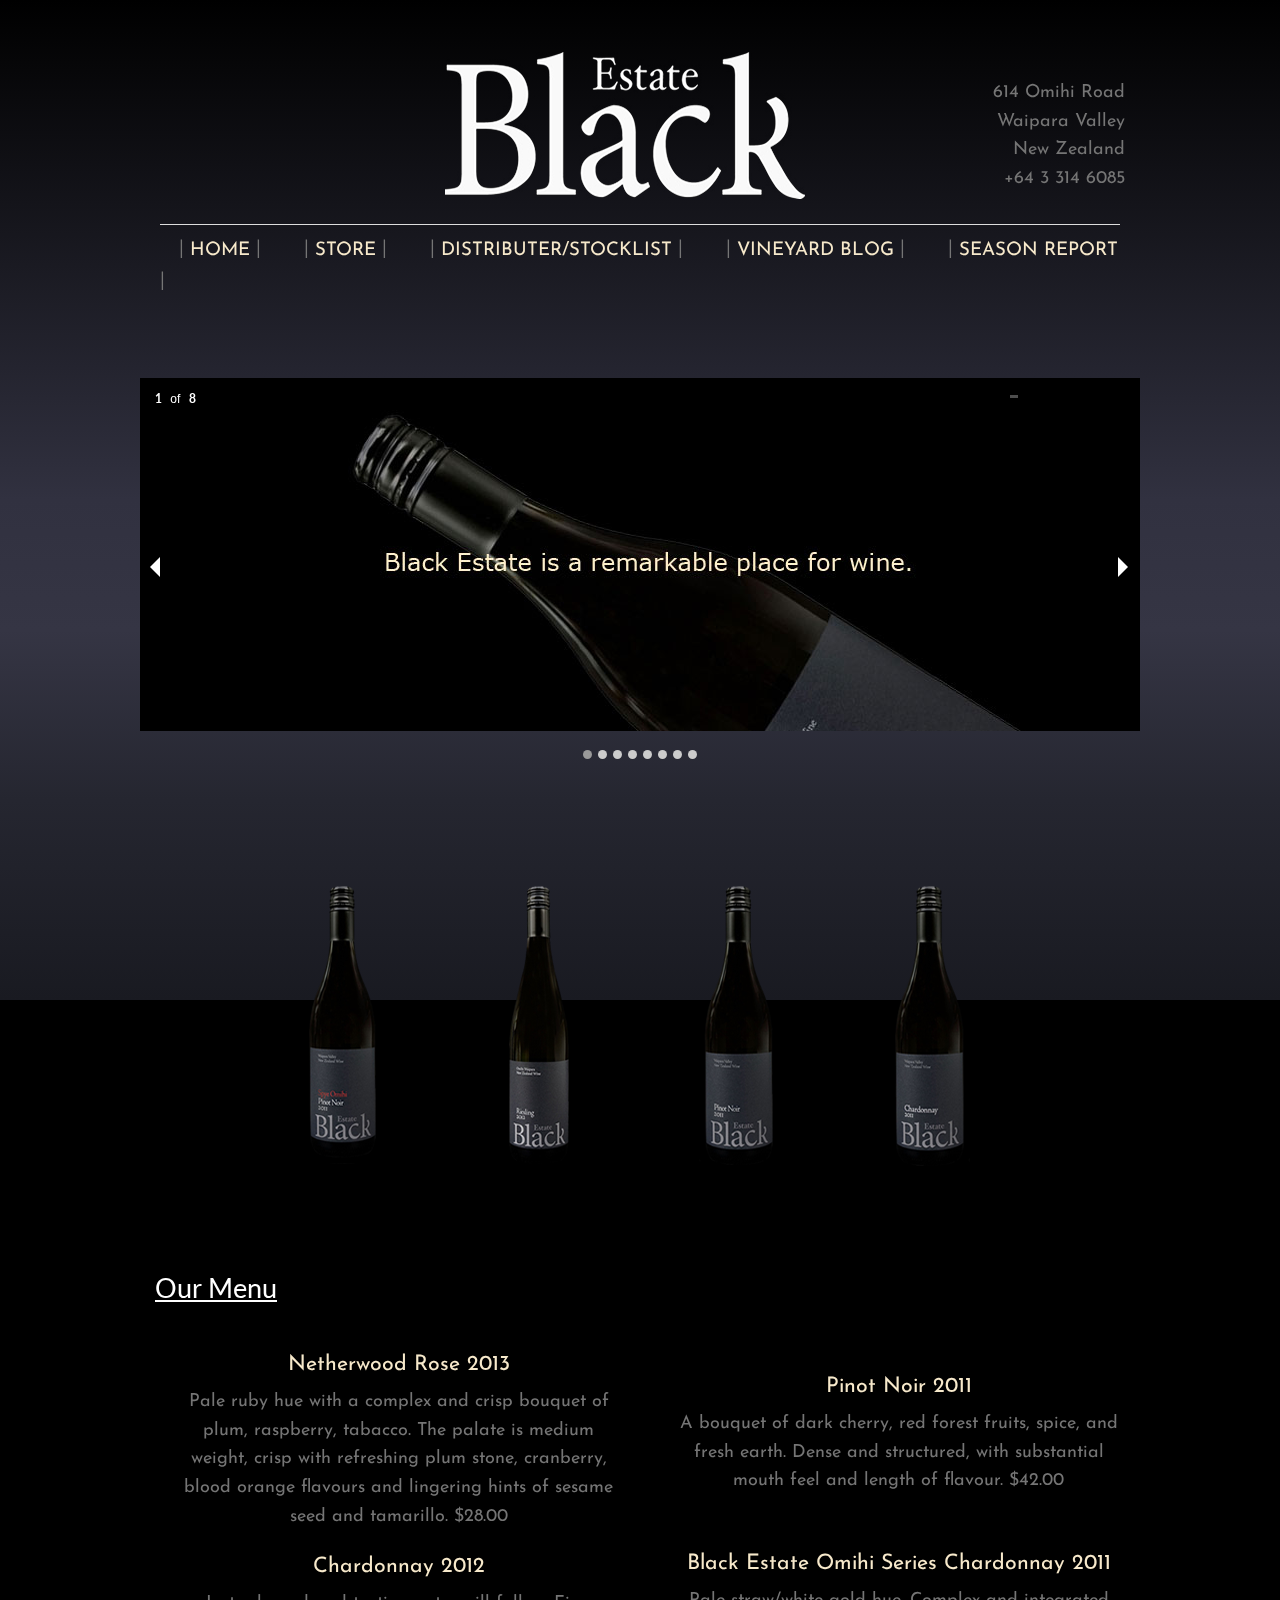
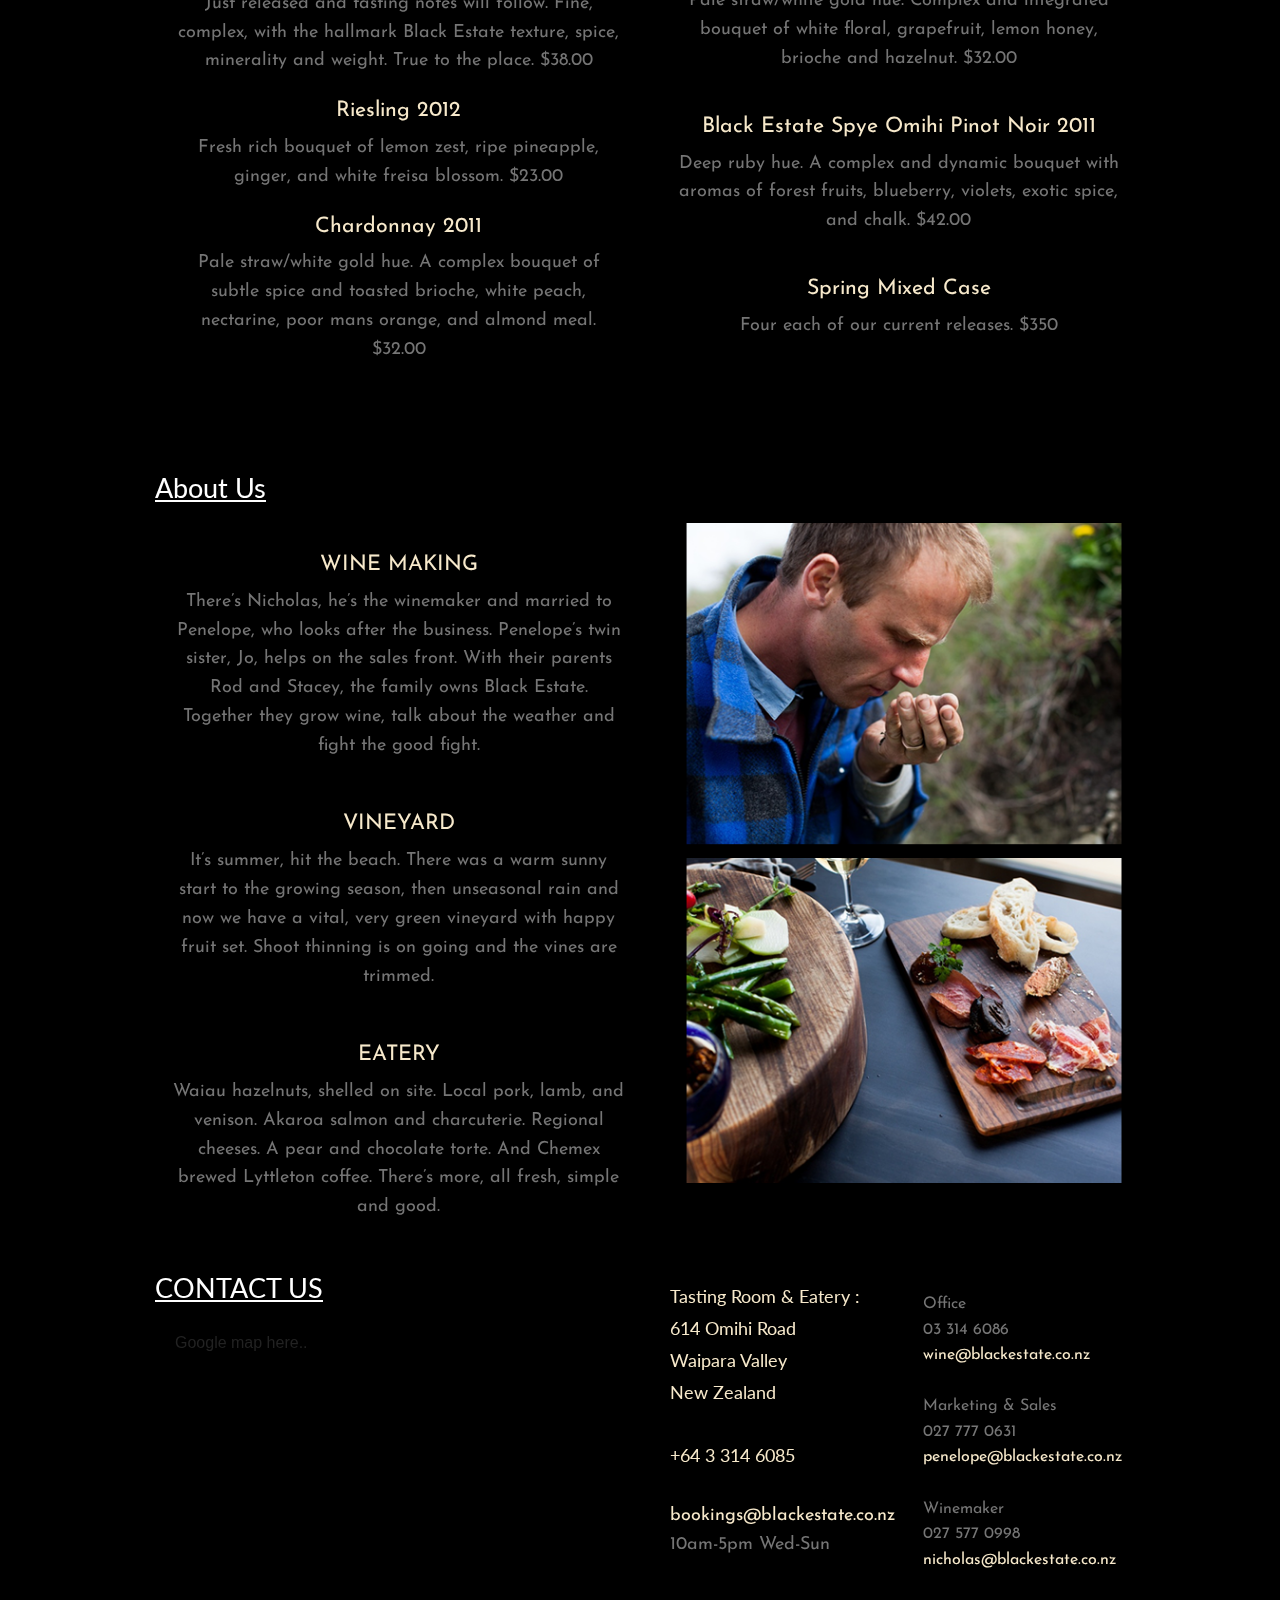
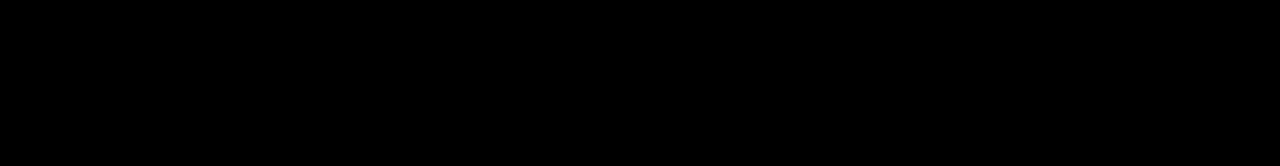
<file: index.html>
<!DOCTYPE html>

<html lang="en">

<head>
<meta charset="utf-8">
	<title>Black Estate</title>
<link rel="stylesheet" type="text/css" href="assets/stylesheets/stylesheets.css">
<link href='http://fonts.googleapis.com/css?family=Lato:300' rel='stylesheet' type='text/css'>

<link href='http://fonts.googleapis.com/css?family=Josefin+Sans' rel='stylesheet' type='text/css'>



</head>

<body>


	<section id="gradient">


	</section>



	<div class="container">


			<div class="heading">

				<div class="row">

					<div class="small-7 small-offset-3 columns">
						<img id="logo" src="assets/image/logo.png" size="70%">
					</div>

					<div class="small-2 columns">
						<p id="text-right">
							<br>614 Omihi Road<br>
							Waipara Valley<br>
							New Zealand <br>
							+64 3 314 6085
						</p> 

					</div>



				</div>
			</div>


			<div class= "navbar">

				<div class="row">

					
						<br><hr>
						<ul class="navlist">
							<li><span>|</span><a href="http://www.google.com/" target="_blank"> HOME </a><span>|</span></li>
							<li><span>|</span><a href="http://www.google.com/" target="_blank"> STORE </a><span>|</span></li>
							<li><span>|</span><a href="http://www.google.com/" target="_blank"> DISTRIBUTER/STOCKLIST </a><span>|</span></li>
							<li><span>|</span><a href="http://www.google.com/" target="_blank"> VINEYARD BLOG </a><span>|</span></li>
							<li><span>|</span><a href="http://www.google.com/" target="_blank"> SEASON REPORT </a><span>|</span></li>
						</ul>
						
					
				</div>
			</div>




			


			

		

		<div class= "slider">
			<div class="row">
				<ul class="orbit" data-orbit height: "400px">
					<li><img src="assets/image/orbit0.jpg" alt="slide 0"/></li>
					<li><img src="assets/image/orbit1.jpg" alt="slide 1"/></li>
					<li><img src="assets/image/orbit2.jpg" alt="slide 2"/><!--<div class="orbit-caption">Caption One.</div>--></li>
					<li><img src="assets/image/orbit3.jpg" alt="slide 3"/><!--<div class="orbit-caption">Caption One.</div>--></li>
					<li><img src="assets/image/orbit4.jpg" alt="slide 4"/><!--<div class="orbit-caption">Caption One.</div>--></li>
					<li><img src="assets/image/orbit5.jpg" alt="slide 5"/><!--<div class="orbit-caption">Caption One.</div>--></li>
					<li><img src="assets/image/orbit6.jpg" alt="slide 6"/><!--<div class="orbit-caption">Caption One.</div>--></li>
					<li><img src="assets/image/orbit7.jpg" alt="slide 7"/><!--<div class="orbit-caption">Caption One.</div>--></li>	
					
				</ul>
			</div>


		</div>

		<div class="new-release">

				<div class="row">

					<div class="small-10 small-centered columns">
						
						<image src="assets/image/wine.png" id="wines">
						

					</div>
				</div> 

		
		<div class="menu">
			<div class="row">
				<div class="small-6 columns">
					<h1>Our Menu</h1><br><br>
					<ul class="left-menu"><li><h3>Netherwood Rose 2013</h3><p> Pale ruby hue with a complex and crisp bouquet of plum, raspberry, tabacco. 
					The palate is medium weight, crisp with refreshing plum stone, cranberry, blood orange flavours and lingering hints of sesame seed and tamarillo.
					$28.00</p></li>
					

					<li><h3>Chardonnay 2012</h3>
					<p>Just released and tasting notes will follow. Fine, complex, with the hallmark Black Estate texture, spice, minerality and weight. True to the place.
					 $38.00 </p></li>                                                         
					


					<li><h3>Riesling 2012</h3>
					<p>Fresh rich bouquet of lemon zest, ripe pineapple, ginger, and white freisa blossom.
					  $23.00</p></li>
					

					<li>
					<h3>Chardonnay 2011</h3>
					<p>Pale straw/white gold hue. A complex bouquet of subtle spice and toasted brioche, white peach, nectarine, poor mans orange, and almond meal.					  $32.00 </p></li>
				</ul>

				</div>
				<div class= "small-6 columns">

					<ul class="right-menu"><li><br><br><br><br><h3>Pinot Noir 2011</h3>
					<p>A bouquet of dark cherry, red forest fruits, spice, and fresh earth. Dense and structured, with substantial mouth feel and length of flavour.
										 $42.00</p><li>


					<li><h3>Black Estate Omihi Series Chardonnay 2011</h3>
					<p>Pale straw/white gold hue. Complex and integrated bouquet of white floral, grapefruit, lemon honey, brioche and hazelnut. 
										  $32.00</p></li>

					<li><h3>Black Estate Spye Omihi Pinot Noir 2011</h3>
					<p>Deep ruby hue. A complex and dynamic bouquet with aromas of forest fruits, blueberry, violets, exotic spice, and chalk. 
										  $42.00</p></li>

					<li><h3>Spring Mixed Case</h3>
					<p>Four each of our current releases.
										  $350</p></li>

					</ul>
				</div>
			</div>
		</div>

		

		<section class= "about">
			<div class="row">
				<div class="small-6 columns">
					<h1>About Us</h1><br><br>
					<ul class="left">
					<li><h3>WINE MAKING</h3>
					<p>There’s Nicholas, he’s the winemaker and married to Penelope, who looks after the business. Penelope’s twin sister, Jo, helps on the sales front. With their parents Rod and Stacey, the family owns Black Estate. Together they grow wine, talk about the weather and fight the good fight.</p></li><br>

					<li><h3>VINEYARD</h3>
					<p>It’s summer, hit the beach. There was a warm sunny start to the growing season, then unseasonal rain and now we have a vital, very green vineyard with happy fruit set. Shoot thinning is on going and the vines are trimmed.</p></li><br>

					<li><h3>EATERY</h3>
					<p>Waiau hazelnuts, shelled on site. Local pork, lamb, and venison. Akaroa salmon and charcuterie. Regional cheeses. A pear and chocolate torte. And Chemex brewed Lyttleton coffee. There’s more, all fresh, simple and good.
					</p></li>
					</ul>
				</div>


				<div class="small-6 columns">
					<ul class="right-images">
						<br><br>
					<li><img id="nicholas" src="assets/image/nicholas.png"></li>
					<li><img id="eatery" src="assets/image/eatery.png">
					</li>
					</ul>
				</div>
			</div>
		</section>





		<section class="contact">
			<div class="row">
				<div class="small-6 columns">


				<h1>CONTACT US</h1>
					<div id= "map" class="map-box">
					Google map here..
					</div>

				
			

				</div>

				<div class="small-6 columns">
					<div class="small-6 columns">
					<br><p><span>Tasting Room & Eatery :

					614 Omihi Road<br>
					Waipara Valley<br>
					New Zealand<br>
					<br>
					+64 3 314 6085</span><br>
					<br>
					<a href="mailto:bookings@backestate.co.nz">bookings@blackestate.co.nz</a><br>
					10am-5pm Wed-Sun <br>
					</p>
					</div>


					<div class="small-6 columns">

						<ul class="lists">
							<li><br>Office<br>
								03 314 6086<br>
								<a href="mailto:wine@blackestate.co.nz">wine@blackestate.co.nz</a><br></li>
								<br>
							<li>Marketing & Sales<br>
								027 777 0631<br>
								<a href="mailto:penelope@blackestate.co.nz">penelope@blackestate.co.nz</a><br></li>

							<li><br>Winemaker<br>
								027 577 0998<br>
								<a href="mailto:nicholas@blackestate.co.nz">
								nicholas@blackestate.co.nz</a><br>
							</li>
						</ul>

					</div>


					<div class="small-12 columns">

					</div>


				</div>

			</div>
		</section>











	</div>


<script src="http://code.jquery.com/jquery-1.11.0.min.js"></script>
<script type="text/javascript" src="http://maps.google.com/maps/api/js?sensor=false&amp;language=en"></script>
<script src="assets/javascript/gmap3.js"></script>

<script src="assets/javascript/foundation/foundation.js"></script>
<script src="assets/javascript/foundation/foundation.orbit.js"></script>


<script>
      $(document).foundation();
    </script>



<script type="text/javascript">

					$(function(){
					$("#map").gmap3({
					    //marker - points the direction of where I am
					    marker:{
					      address:"614 Omihi Road, Waipara Valley, New Zealand",
					      
					    },
					    map:{
					      
					      options:{
					        zoom:12,
					        mapTypeControl: true,
					        mapTypeControlOptions: {
					          style: google.maps.MapTypeControlStyle.DROPDOWN_MENU
					        },
					        navigationControl: true,
					        scrollwheel: true,
					        streetViewControl: true
					      }
					    }
					  });
					});
					</script>




</body>

</html>
</file>
<file: assets/stylesheets/stylesheets.css>
@charset "UTF-8";
/* normalize.css v3.0.0 | MIT License | git.io/normalize */
/**
 * 1. Set default font family to sans-serif.
 * 2. Prevent iOS text size adjust after orientation change, without disabling
 *    user zoom.
 */
html {
  font-family: sans-serif;
  /* 1 */
  -ms-text-size-adjust: 100%;
  /* 2 */
  -webkit-text-size-adjust: 100%;
  /* 2 */ }

/**
 * Remove default margin.
 */
body {
  margin: 0; }

/* HTML5 display definitions
   ========================================================================== */
/**
 * Correct `block` display not defined in IE 8/9.
 */
article,
aside,
details,
figcaption,
figure,
footer,
header,
hgroup,
main,
nav,
section,
summary {
  display: block; }

/**
 * 1. Correct `inline-block` display not defined in IE 8/9.
 * 2. Normalize vertical alignment of `progress` in Chrome, Firefox, and Opera.
 */
audio,
canvas,
progress,
video {
  display: inline-block;
  /* 1 */
  vertical-align: baseline;
  /* 2 */ }

/**
 * Prevent modern browsers from displaying `audio` without controls.
 * Remove excess height in iOS 5 devices.
 */
audio:not([controls]) {
  display: none;
  height: 0; }

/**
 * Address `[hidden]` styling not present in IE 8/9.
 * Hide the `template` element in IE, Safari, and Firefox < 22.
 */
[hidden],
template {
  display: none; }

/* Links
   ========================================================================== */
/**
 * Remove the gray background color from active links in IE 10.
 */
a {
  background: transparent; }

/**
 * Improve readability when focused and also mouse hovered in all browsers.
 */
a:active,
a:hover {
  outline: 0; }

/* Text-level semantics
   ========================================================================== */
/**
 * Address styling not present in IE 8/9, Safari 5, and Chrome.
 */
abbr[title] {
  border-bottom: 1px dotted; }

/**
 * Address style set to `bolder` in Firefox 4+, Safari 5, and Chrome.
 */
b,
strong {
  font-weight: bold; }

/**
 * Address styling not present in Safari 5 and Chrome.
 */
dfn {
  font-style: italic; }

/**
 * Address variable `h1` font-size and margin within `section` and `article`
 * contexts in Firefox 4+, Safari 5, and Chrome.
 */
h1 {
  font-size: 2em;
  margin: 0.67em 0; }

/**
 * Address styling not present in IE 8/9.
 */
mark {
  background: #ff0;
  color: #000; }

/**
 * Address inconsistent and variable font size in all browsers.
 */
small {
  font-size: 80%; }

/**
 * Prevent `sub` and `sup` affecting `line-height` in all browsers.
 */
sub,
sup {
  font-size: 75%;
  line-height: 0;
  position: relative;
  vertical-align: baseline; }

sup {
  top: -0.5em; }

sub {
  bottom: -0.25em; }

/* Embedded content
   ========================================================================== */
/**
 * Remove border when inside `a` element in IE 8/9.
 */
img {
  border: 0; }

/**
 * Correct overflow displayed oddly in IE 9.
 */
svg:not(:root) {
  overflow: hidden; }

/* Grouping content
   ========================================================================== */
/**
 * Address margin not present in IE 8/9 and Safari 5.
 */
figure {
  margin: 1em 40px; }

/**
 * Address differences between Firefox and other browsers.
 */
hr {
  -moz-box-sizing: content-box;
  box-sizing: content-box;
  height: 0; }

/**
 * Contain overflow in all browsers.
 */
pre {
  overflow: auto; }

/**
 * Address odd `em`-unit font size rendering in all browsers.
 */
code,
kbd,
pre,
samp {
  font-family: monospace, monospace;
  font-size: 1em; }

/* Forms
   ========================================================================== */
/**
 * Known limitation: by default, Chrome and Safari on OS X allow very limited
 * styling of `select`, unless a `border` property is set.
 */
/**
 * 1. Correct color not being inherited.
 *    Known issue: affects color of disabled elements.
 * 2. Correct font properties not being inherited.
 * 3. Address margins set differently in Firefox 4+, Safari 5, and Chrome.
 */
button,
input,
optgroup,
select,
textarea {
  color: inherit;
  /* 1 */
  font: inherit;
  /* 2 */
  margin: 0;
  /* 3 */ }

/**
 * Address `overflow` set to `hidden` in IE 8/9/10.
 */
button {
  overflow: visible; }

/**
 * Address inconsistent `text-transform` inheritance for `button` and `select`.
 * All other form control elements do not inherit `text-transform` values.
 * Correct `button` style inheritance in Firefox, IE 8+, and Opera
 * Correct `select` style inheritance in Firefox.
 */
button,
select {
  text-transform: none; }

/**
 * 1. Avoid the WebKit bug in Android 4.0.* where (2) destroys native `audio`
 *    and `video` controls.
 * 2. Correct inability to style clickable `input` types in iOS.
 * 3. Improve usability and consistency of cursor style between image-type
 *    `input` and others.
 */
button,
html input[type="button"],
input[type="reset"],
input[type="submit"] {
  -webkit-appearance: button;
  /* 2 */
  cursor: pointer;
  /* 3 */ }

/**
 * Re-set default cursor for disabled elements.
 */
button[disabled],
html input[disabled] {
  cursor: default; }

/**
 * Remove inner padding and border in Firefox 4+.
 */
button::-moz-focus-inner,
input::-moz-focus-inner {
  border: 0;
  padding: 0; }

/**
 * Address Firefox 4+ setting `line-height` on `input` using `!important` in
 * the UA stylesheet.
 */
input {
  line-height: normal; }

/**
 * It's recommended that you don't attempt to style these elements.
 * Firefox's implementation doesn't respect box-sizing, padding, or width.
 *
 * 1. Address box sizing set to `content-box` in IE 8/9/10.
 * 2. Remove excess padding in IE 8/9/10.
 */
input[type="checkbox"],
input[type="radio"] {
  box-sizing: border-box;
  /* 1 */
  padding: 0;
  /* 2 */ }

/**
 * Fix the cursor style for Chrome's increment/decrement buttons. For certain
 * `font-size` values of the `input`, it causes the cursor style of the
 * decrement button to change from `default` to `text`.
 */
input[type="number"]::-webkit-inner-spin-button,
input[type="number"]::-webkit-outer-spin-button {
  height: auto; }

/**
 * 1. Address `appearance` set to `searchfield` in Safari 5 and Chrome.
 * 2. Address `box-sizing` set to `border-box` in Safari 5 and Chrome
 *    (include `-moz` to future-proof).
 */
input[type="search"] {
  -webkit-appearance: textfield;
  /* 1 */
  -moz-box-sizing: content-box;
  -webkit-box-sizing: content-box;
  /* 2 */
  box-sizing: content-box; }

/**
 * Remove inner padding and search cancel button in Safari and Chrome on OS X.
 * Safari (but not Chrome) clips the cancel button when the search input has
 * padding (and `textfield` appearance).
 */
input[type="search"]::-webkit-search-cancel-button,
input[type="search"]::-webkit-search-decoration {
  -webkit-appearance: none; }

/**
 * Define consistent border, margin, and padding.
 */
fieldset {
  border: 1px solid #c0c0c0;
  margin: 0 2px;
  padding: 0.35em 0.625em 0.75em; }

/**
 * 1. Correct `color` not being inherited in IE 8/9.
 * 2. Remove padding so people aren't caught out if they zero out fieldsets.
 */
legend {
  border: 0;
  /* 1 */
  padding: 0;
  /* 2 */ }

/**
 * Remove default vertical scrollbar in IE 8/9.
 */
textarea {
  overflow: auto; }

/**
 * Don't inherit the `font-weight` (applied by a rule above).
 * NOTE: the default cannot safely be changed in Chrome and Safari on OS X.
 */
optgroup {
  font-weight: bold; }

/* Tables
   ========================================================================== */
/**
 * Remove most spacing between table cells.
 */
table {
  border-collapse: collapse;
  border-spacing: 0; }

td,
th {
  padding: 0; }

meta.foundation-version {
  font-family: "/5.1.0/"; }

meta.foundation-mq-small {
  font-family: "/only screen and (max-width: 40em)/";
  width: 0em; }

meta.foundation-mq-medium {
  font-family: "/only screen and (min-width:40.063em)/";
  width: 40.063em; }

meta.foundation-mq-large {
  font-family: "/only screen and (min-width:64.063em)/";
  width: 64.063em; }

meta.foundation-mq-xlarge {
  font-family: "/only screen and (min-width:90.063em)/";
  width: 90.063em; }

meta.foundation-mq-xxlarge {
  font-family: "/only screen and (min-width:120.063em)/";
  width: 120.063em; }

meta.foundation-data-attribute-namespace {
  font-family: false; }

html, body {
  height: 100%; }

*,
*:before,
*:after {
  -moz-box-sizing: border-box;
  -webkit-box-sizing: border-box;
  box-sizing: border-box; }

html,
body {
  font-size: 100%; }

body {
  background: white;
  color: #222222;
  padding: 0;
  margin: 0;
  font-family: "Helvetica Neue", "Helvetica", Helvetica, Arial, sans-serif;
  font-weight: normal;
  font-style: normal;
  line-height: 1;
  position: relative;
  cursor: default; }

a:hover {
  cursor: pointer; }

img,
object,
embed {
  max-width: 100%;
  height: auto; }

object,
embed {
  height: 100%; }

img {
  -ms-interpolation-mode: bicubic; }

#map_canvas img,
#map_canvas embed,
#map_canvas object,
.map_canvas img,
.map_canvas embed,
.map_canvas object {
  max-width: none !important; }

.left {
  float: left !important; }

.right {
  float: right !important; }

.clearfix {
  *zoom: 1; }
  .clearfix:before, .clearfix:after {
    content: " ";
    display: table; }
  .clearfix:after {
    clear: both; }

.hide {
  display: none; }

.antialiased {
  -webkit-font-smoothing: antialiased;
  -moz-osx-font-smoothing: grayscale; }

img {
  display: inline-block;
  vertical-align: middle; }

textarea {
  height: auto;
  min-height: 50px; }

select {
  width: 100%; }

.row {
  width: 100%;
  margin-left: auto;
  margin-right: auto;
  margin-top: 0;
  margin-bottom: 0;
  max-width: 62.5rem;
  *zoom: 1; }
  .row:before, .row:after {
    content: " ";
    display: table; }
  .row:after {
    clear: both; }
  .row.collapse > .column,
  .row.collapse > .columns {
    padding-left: 0;
    padding-right: 0;
    float: left; }
  .row.collapse .row {
    margin-left: 0;
    margin-right: 0; }
  .row .row {
    width: auto;
    margin-left: -0.9375rem;
    margin-right: -0.9375rem;
    margin-top: 0;
    margin-bottom: 0;
    max-width: none;
    *zoom: 1; }
    .row .row:before, .row .row:after {
      content: " ";
      display: table; }
    .row .row:after {
      clear: both; }
    .row .row.collapse {
      width: auto;
      margin: 0;
      max-width: none;
      *zoom: 1; }
      .row .row.collapse:before, .row .row.collapse:after {
        content: " ";
        display: table; }
      .row .row.collapse:after {
        clear: both; }

.column,
.columns {
  padding-left: 0.9375rem;
  padding-right: 0.9375rem;
  width: 100%;
  float: left; }

@media only screen {
  .column.small-centered,
  .columns.small-centered {
    margin-left: auto;
    margin-right: auto;
    float: none !important; }

  .column.small-uncentered,
  .columns.small-uncentered {
    margin-left: 0;
    margin-right: 0;
    float: left; }

  .column.small-uncentered.opposite,
  .columns.small-uncentered.opposite {
    float: right; }

  .small-push-0 {
    left: 0%;
    right: auto; }

  .small-pull-0 {
    right: 0%;
    left: auto; }

  .small-push-1 {
    left: 8.33333%;
    right: auto; }

  .small-pull-1 {
    right: 8.33333%;
    left: auto; }

  .small-push-2 {
    left: 16.66667%;
    right: auto; }

  .small-pull-2 {
    right: 16.66667%;
    left: auto; }

  .small-push-3 {
    left: 25%;
    right: auto; }

  .small-pull-3 {
    right: 25%;
    left: auto; }

  .small-push-4 {
    left: 33.33333%;
    right: auto; }

  .small-pull-4 {
    right: 33.33333%;
    left: auto; }

  .small-push-5 {
    left: 41.66667%;
    right: auto; }

  .small-pull-5 {
    right: 41.66667%;
    left: auto; }

  .small-push-6 {
    left: 50%;
    right: auto; }

  .small-pull-6 {
    right: 50%;
    left: auto; }

  .small-push-7 {
    left: 58.33333%;
    right: auto; }

  .small-pull-7 {
    right: 58.33333%;
    left: auto; }

  .small-push-8 {
    left: 66.66667%;
    right: auto; }

  .small-pull-8 {
    right: 66.66667%;
    left: auto; }

  .small-push-9 {
    left: 75%;
    right: auto; }

  .small-pull-9 {
    right: 75%;
    left: auto; }

  .small-push-10 {
    left: 83.33333%;
    right: auto; }

  .small-pull-10 {
    right: 83.33333%;
    left: auto; }

  .small-push-11 {
    left: 91.66667%;
    right: auto; }

  .small-pull-11 {
    right: 91.66667%;
    left: auto; }

  .column,
  .columns {
    position: relative;
    padding-left: 0.9375rem;
    padding-right: 0.9375rem;
    float: left; }

  .small-1 {
    width: 8.33333%; }

  .small-2 {
    width: 16.66667%; }

  .small-3 {
    width: 25%; }

  .small-4 {
    width: 33.33333%; }

  .small-5 {
    width: 41.66667%; }

  .small-6 {
    width: 50%; }

  .small-7 {
    width: 58.33333%; }

  .small-8 {
    width: 66.66667%; }

  .small-9 {
    width: 75%; }

  .small-10 {
    width: 83.33333%; }

  .small-11 {
    width: 91.66667%; }

  .small-12 {
    width: 100%; }

  [class*="column"] + [class*="column"]:last-child {
    float: right; }

  [class*="column"] + [class*="column"].end {
    float: left; }

  .small-offset-0 {
    margin-left: 0% !important; }

  .small-offset-1 {
    margin-left: 8.33333% !important; }

  .small-offset-2 {
    margin-left: 16.66667% !important; }

  .small-offset-3 {
    margin-left: 25% !important; }

  .small-offset-4 {
    margin-left: 33.33333% !important; }

  .small-offset-5 {
    margin-left: 41.66667% !important; }

  .small-offset-6 {
    margin-left: 50% !important; }

  .small-offset-7 {
    margin-left: 58.33333% !important; }

  .small-offset-8 {
    margin-left: 66.66667% !important; }

  .small-offset-9 {
    margin-left: 75% !important; }

  .small-offset-10 {
    margin-left: 83.33333% !important; }

  .small-offset-11 {
    margin-left: 91.66667% !important; }

  .small-reset-order,
  .small-reset-order {
    margin-left: 0;
    margin-right: 0;
    left: auto;
    right: auto;
    float: left; } }
@media only screen and (min-width: 40.063em) {
  .column.medium-centered,
  .columns.medium-centered {
    margin-left: auto;
    margin-right: auto;
    float: none !important; }

  .column.medium-uncentered,
  .columns.medium-uncentered {
    margin-left: 0;
    margin-right: 0;
    float: left; }

  .column.medium-uncentered.opposite,
  .columns.medium-uncentered.opposite {
    float: right; }

  .medium-push-0 {
    left: 0%;
    right: auto; }

  .medium-pull-0 {
    right: 0%;
    left: auto; }

  .medium-push-1 {
    left: 8.33333%;
    right: auto; }

  .medium-pull-1 {
    right: 8.33333%;
    left: auto; }

  .medium-push-2 {
    left: 16.66667%;
    right: auto; }

  .medium-pull-2 {
    right: 16.66667%;
    left: auto; }

  .medium-push-3 {
    left: 25%;
    right: auto; }

  .medium-pull-3 {
    right: 25%;
    left: auto; }

  .medium-push-4 {
    left: 33.33333%;
    right: auto; }

  .medium-pull-4 {
    right: 33.33333%;
    left: auto; }

  .medium-push-5 {
    left: 41.66667%;
    right: auto; }

  .medium-pull-5 {
    right: 41.66667%;
    left: auto; }

  .medium-push-6 {
    left: 50%;
    right: auto; }

  .medium-pull-6 {
    right: 50%;
    left: auto; }

  .medium-push-7 {
    left: 58.33333%;
    right: auto; }

  .medium-pull-7 {
    right: 58.33333%;
    left: auto; }

  .medium-push-8 {
    left: 66.66667%;
    right: auto; }

  .medium-pull-8 {
    right: 66.66667%;
    left: auto; }

  .medium-push-9 {
    left: 75%;
    right: auto; }

  .medium-pull-9 {
    right: 75%;
    left: auto; }

  .medium-push-10 {
    left: 83.33333%;
    right: auto; }

  .medium-pull-10 {
    right: 83.33333%;
    left: auto; }

  .medium-push-11 {
    left: 91.66667%;
    right: auto; }

  .medium-pull-11 {
    right: 91.66667%;
    left: auto; }

  .column,
  .columns {
    position: relative;
    padding-left: 0.9375rem;
    padding-right: 0.9375rem;
    float: left; }

  .medium-1 {
    width: 8.33333%; }

  .medium-2 {
    width: 16.66667%; }

  .medium-3 {
    width: 25%; }

  .medium-4 {
    width: 33.33333%; }

  .medium-5 {
    width: 41.66667%; }

  .medium-6 {
    width: 50%; }

  .medium-7 {
    width: 58.33333%; }

  .medium-8 {
    width: 66.66667%; }

  .medium-9 {
    width: 75%; }

  .medium-10 {
    width: 83.33333%; }

  .medium-11 {
    width: 91.66667%; }

  .medium-12 {
    width: 100%; }

  [class*="column"] + [class*="column"]:last-child {
    float: right; }

  [class*="column"] + [class*="column"].end {
    float: left; }

  .medium-offset-0 {
    margin-left: 0% !important; }

  .medium-offset-1 {
    margin-left: 8.33333% !important; }

  .medium-offset-2 {
    margin-left: 16.66667% !important; }

  .medium-offset-3 {
    margin-left: 25% !important; }

  .medium-offset-4 {
    margin-left: 33.33333% !important; }

  .medium-offset-5 {
    margin-left: 41.66667% !important; }

  .medium-offset-6 {
    margin-left: 50% !important; }

  .medium-offset-7 {
    margin-left: 58.33333% !important; }

  .medium-offset-8 {
    margin-left: 66.66667% !important; }

  .medium-offset-9 {
    margin-left: 75% !important; }

  .medium-offset-10 {
    margin-left: 83.33333% !important; }

  .medium-offset-11 {
    margin-left: 91.66667% !important; }

  .medium-reset-order,
  .medium-reset-order {
    margin-left: 0;
    margin-right: 0;
    left: auto;
    right: auto;
    float: left; }

  .push-0 {
    left: 0%;
    right: auto; }

  .pull-0 {
    right: 0%;
    left: auto; }

  .push-1 {
    left: 8.33333%;
    right: auto; }

  .pull-1 {
    right: 8.33333%;
    left: auto; }

  .push-2 {
    left: 16.66667%;
    right: auto; }

  .pull-2 {
    right: 16.66667%;
    left: auto; }

  .push-3 {
    left: 25%;
    right: auto; }

  .pull-3 {
    right: 25%;
    left: auto; }

  .push-4 {
    left: 33.33333%;
    right: auto; }

  .pull-4 {
    right: 33.33333%;
    left: auto; }

  .push-5 {
    left: 41.66667%;
    right: auto; }

  .pull-5 {
    right: 41.66667%;
    left: auto; }

  .push-6 {
    left: 50%;
    right: auto; }

  .pull-6 {
    right: 50%;
    left: auto; }

  .push-7 {
    left: 58.33333%;
    right: auto; }

  .pull-7 {
    right: 58.33333%;
    left: auto; }

  .push-8 {
    left: 66.66667%;
    right: auto; }

  .pull-8 {
    right: 66.66667%;
    left: auto; }

  .push-9 {
    left: 75%;
    right: auto; }

  .pull-9 {
    right: 75%;
    left: auto; }

  .push-10 {
    left: 83.33333%;
    right: auto; }

  .pull-10 {
    right: 83.33333%;
    left: auto; }

  .push-11 {
    left: 91.66667%;
    right: auto; }

  .pull-11 {
    right: 91.66667%;
    left: auto; } }
@media only screen and (min-width: 64.063em) {
  .column.large-centered,
  .columns.large-centered {
    margin-left: auto;
    margin-right: auto;
    float: none !important; }

  .column.large-uncentered,
  .columns.large-uncentered {
    margin-left: 0;
    margin-right: 0;
    float: left; }

  .column.large-uncentered.opposite,
  .columns.large-uncentered.opposite {
    float: right; }

  .large-push-0 {
    left: 0%;
    right: auto; }

  .large-pull-0 {
    right: 0%;
    left: auto; }

  .large-push-1 {
    left: 8.33333%;
    right: auto; }

  .large-pull-1 {
    right: 8.33333%;
    left: auto; }

  .large-push-2 {
    left: 16.66667%;
    right: auto; }

  .large-pull-2 {
    right: 16.66667%;
    left: auto; }

  .large-push-3 {
    left: 25%;
    right: auto; }

  .large-pull-3 {
    right: 25%;
    left: auto; }

  .large-push-4 {
    left: 33.33333%;
    right: auto; }

  .large-pull-4 {
    right: 33.33333%;
    left: auto; }

  .large-push-5 {
    left: 41.66667%;
    right: auto; }

  .large-pull-5 {
    right: 41.66667%;
    left: auto; }

  .large-push-6 {
    left: 50%;
    right: auto; }

  .large-pull-6 {
    right: 50%;
    left: auto; }

  .large-push-7 {
    left: 58.33333%;
    right: auto; }

  .large-pull-7 {
    right: 58.33333%;
    left: auto; }

  .large-push-8 {
    left: 66.66667%;
    right: auto; }

  .large-pull-8 {
    right: 66.66667%;
    left: auto; }

  .large-push-9 {
    left: 75%;
    right: auto; }

  .large-pull-9 {
    right: 75%;
    left: auto; }

  .large-push-10 {
    left: 83.33333%;
    right: auto; }

  .large-pull-10 {
    right: 83.33333%;
    left: auto; }

  .large-push-11 {
    left: 91.66667%;
    right: auto; }

  .large-pull-11 {
    right: 91.66667%;
    left: auto; }

  .column,
  .columns {
    position: relative;
    padding-left: 0.9375rem;
    padding-right: 0.9375rem;
    float: left; }

  .large-1 {
    width: 8.33333%; }

  .large-2 {
    width: 16.66667%; }

  .large-3 {
    width: 25%; }

  .large-4 {
    width: 33.33333%; }

  .large-5 {
    width: 41.66667%; }

  .large-6 {
    width: 50%; }

  .large-7 {
    width: 58.33333%; }

  .large-8 {
    width: 66.66667%; }

  .large-9 {
    width: 75%; }

  .large-10 {
    width: 83.33333%; }

  .large-11 {
    width: 91.66667%; }

  .large-12 {
    width: 100%; }

  [class*="column"] + [class*="column"]:last-child {
    float: right; }

  [class*="column"] + [class*="column"].end {
    float: left; }

  .large-offset-0 {
    margin-left: 0% !important; }

  .large-offset-1 {
    margin-left: 8.33333% !important; }

  .large-offset-2 {
    margin-left: 16.66667% !important; }

  .large-offset-3 {
    margin-left: 25% !important; }

  .large-offset-4 {
    margin-left: 33.33333% !important; }

  .large-offset-5 {
    margin-left: 41.66667% !important; }

  .large-offset-6 {
    margin-left: 50% !important; }

  .large-offset-7 {
    margin-left: 58.33333% !important; }

  .large-offset-8 {
    margin-left: 66.66667% !important; }

  .large-offset-9 {
    margin-left: 75% !important; }

  .large-offset-10 {
    margin-left: 83.33333% !important; }

  .large-offset-11 {
    margin-left: 91.66667% !important; }

  .large-reset-order,
  .large-reset-order {
    margin-left: 0;
    margin-right: 0;
    left: auto;
    right: auto;
    float: left; }

  .push-0 {
    left: 0%;
    right: auto; }

  .pull-0 {
    right: 0%;
    left: auto; }

  .push-1 {
    left: 8.33333%;
    right: auto; }

  .pull-1 {
    right: 8.33333%;
    left: auto; }

  .push-2 {
    left: 16.66667%;
    right: auto; }

  .pull-2 {
    right: 16.66667%;
    left: auto; }

  .push-3 {
    left: 25%;
    right: auto; }

  .pull-3 {
    right: 25%;
    left: auto; }

  .push-4 {
    left: 33.33333%;
    right: auto; }

  .pull-4 {
    right: 33.33333%;
    left: auto; }

  .push-5 {
    left: 41.66667%;
    right: auto; }

  .pull-5 {
    right: 41.66667%;
    left: auto; }

  .push-6 {
    left: 50%;
    right: auto; }

  .pull-6 {
    right: 50%;
    left: auto; }

  .push-7 {
    left: 58.33333%;
    right: auto; }

  .pull-7 {
    right: 58.33333%;
    left: auto; }

  .push-8 {
    left: 66.66667%;
    right: auto; }

  .pull-8 {
    right: 66.66667%;
    left: auto; }

  .push-9 {
    left: 75%;
    right: auto; }

  .pull-9 {
    right: 75%;
    left: auto; }

  .push-10 {
    left: 83.33333%;
    right: auto; }

  .pull-10 {
    right: 83.33333%;
    left: auto; }

  .push-11 {
    left: 91.66667%;
    right: auto; }

  .pull-11 {
    right: 91.66667%;
    left: auto; } }
.accordion {
  *zoom: 1;
  margin-bottom: 0; }
  .accordion:before, .accordion:after {
    content: " ";
    display: table; }
  .accordion:after {
    clear: both; }
  .accordion dd {
    display: block;
    margin-bottom: 0 !important; }
    .accordion dd.active > a {
      background: #e8e8e8; }
    .accordion dd > a {
      background: #efefef;
      color: #222222;
      padding: 1rem;
      display: block;
      font-family: "Helvetica Neue", "Helvetica", Helvetica, Arial, sans-serif;
      font-size: 1rem; }
      .accordion dd > a:hover {
        background: #e3e3e3; }
  .accordion .content {
    display: none;
    padding: 0.9375rem; }
    .accordion .content.active {
      display: block;
      background: white; }

.alert-box {
  border-style: solid;
  border-width: 1px;
  display: block;
  font-weight: normal;
  margin-bottom: 1.25rem;
  position: relative;
  padding: 0.875rem 1.5rem 0.875rem 0.875rem;
  font-size: 0.8125rem;
  background-color: #008cba;
  border-color: #0078a0;
  color: white; }
  .alert-box .close {
    font-size: 1.375rem;
    padding: 9px 6px 4px;
    line-height: 0;
    position: absolute;
    top: 50%;
    margin-top: -0.6875rem;
    right: 0.25rem;
    color: #333333;
    opacity: 0.3; }
    .alert-box .close:hover, .alert-box .close:focus {
      opacity: 0.5; }
  .alert-box.radius {
    -webkit-border-radius: 3px;
    border-radius: 3px; }
  .alert-box.round {
    -webkit-border-radius: 1000px;
    border-radius: 1000px; }
  .alert-box.success {
    background-color: #43ac6a;
    border-color: #3a945b;
    color: white; }
  .alert-box.alert {
    background-color: #f04124;
    border-color: #de2d0f;
    color: white; }
  .alert-box.secondary {
    background-color: #e7e7e7;
    border-color: #c7c7c7;
    color: #4f4f4f; }
  .alert-box.warning {
    background-color: #f08a24;
    border-color: #de770f;
    color: white; }
  .alert-box.info {
    background-color: #a0d3e8;
    border-color: #74bfdd;
    color: #4f4f4f; }

[class*="block-grid-"] {
  display: block;
  padding: 0;
  margin: 0 -0.625rem;
  *zoom: 1; }
  [class*="block-grid-"]:before, [class*="block-grid-"]:after {
    content: " ";
    display: table; }
  [class*="block-grid-"]:after {
    clear: both; }
  [class*="block-grid-"] > li {
    display: block;
    height: auto;
    float: left;
    padding: 0 0.625rem 1.25rem; }

@media only screen {
  .small-block-grid-1 > li {
    width: 100%;
    list-style: none; }
    .small-block-grid-1 > li:nth-of-type(n) {
      clear: none; }
    .small-block-grid-1 > li:nth-of-type(1n+1) {
      clear: both; }

  .small-block-grid-2 > li {
    width: 50%;
    list-style: none; }
    .small-block-grid-2 > li:nth-of-type(n) {
      clear: none; }
    .small-block-grid-2 > li:nth-of-type(2n+1) {
      clear: both; }

  .small-block-grid-3 > li {
    width: 33.33333%;
    list-style: none; }
    .small-block-grid-3 > li:nth-of-type(n) {
      clear: none; }
    .small-block-grid-3 > li:nth-of-type(3n+1) {
      clear: both; }

  .small-block-grid-4 > li {
    width: 25%;
    list-style: none; }
    .small-block-grid-4 > li:nth-of-type(n) {
      clear: none; }
    .small-block-grid-4 > li:nth-of-type(4n+1) {
      clear: both; }

  .small-block-grid-5 > li {
    width: 20%;
    list-style: none; }
    .small-block-grid-5 > li:nth-of-type(n) {
      clear: none; }
    .small-block-grid-5 > li:nth-of-type(5n+1) {
      clear: both; }

  .small-block-grid-6 > li {
    width: 16.66667%;
    list-style: none; }
    .small-block-grid-6 > li:nth-of-type(n) {
      clear: none; }
    .small-block-grid-6 > li:nth-of-type(6n+1) {
      clear: both; }

  .small-block-grid-7 > li {
    width: 14.28571%;
    list-style: none; }
    .small-block-grid-7 > li:nth-of-type(n) {
      clear: none; }
    .small-block-grid-7 > li:nth-of-type(7n+1) {
      clear: both; }

  .small-block-grid-8 > li {
    width: 12.5%;
    list-style: none; }
    .small-block-grid-8 > li:nth-of-type(n) {
      clear: none; }
    .small-block-grid-8 > li:nth-of-type(8n+1) {
      clear: both; }

  .small-block-grid-9 > li {
    width: 11.11111%;
    list-style: none; }
    .small-block-grid-9 > li:nth-of-type(n) {
      clear: none; }
    .small-block-grid-9 > li:nth-of-type(9n+1) {
      clear: both; }

  .small-block-grid-10 > li {
    width: 10%;
    list-style: none; }
    .small-block-grid-10 > li:nth-of-type(n) {
      clear: none; }
    .small-block-grid-10 > li:nth-of-type(10n+1) {
      clear: both; }

  .small-block-grid-11 > li {
    width: 9.09091%;
    list-style: none; }
    .small-block-grid-11 > li:nth-of-type(n) {
      clear: none; }
    .small-block-grid-11 > li:nth-of-type(11n+1) {
      clear: both; }

  .small-block-grid-12 > li {
    width: 8.33333%;
    list-style: none; }
    .small-block-grid-12 > li:nth-of-type(n) {
      clear: none; }
    .small-block-grid-12 > li:nth-of-type(12n+1) {
      clear: both; } }
@media only screen and (min-width: 40.063em) {
  .medium-block-grid-1 > li {
    width: 100%;
    list-style: none; }
    .medium-block-grid-1 > li:nth-of-type(n) {
      clear: none; }
    .medium-block-grid-1 > li:nth-of-type(1n+1) {
      clear: both; }

  .medium-block-grid-2 > li {
    width: 50%;
    list-style: none; }
    .medium-block-grid-2 > li:nth-of-type(n) {
      clear: none; }
    .medium-block-grid-2 > li:nth-of-type(2n+1) {
      clear: both; }

  .medium-block-grid-3 > li {
    width: 33.33333%;
    list-style: none; }
    .medium-block-grid-3 > li:nth-of-type(n) {
      clear: none; }
    .medium-block-grid-3 > li:nth-of-type(3n+1) {
      clear: both; }

  .medium-block-grid-4 > li {
    width: 25%;
    list-style: none; }
    .medium-block-grid-4 > li:nth-of-type(n) {
      clear: none; }
    .medium-block-grid-4 > li:nth-of-type(4n+1) {
      clear: both; }

  .medium-block-grid-5 > li {
    width: 20%;
    list-style: none; }
    .medium-block-grid-5 > li:nth-of-type(n) {
      clear: none; }
    .medium-block-grid-5 > li:nth-of-type(5n+1) {
      clear: both; }

  .medium-block-grid-6 > li {
    width: 16.66667%;
    list-style: none; }
    .medium-block-grid-6 > li:nth-of-type(n) {
      clear: none; }
    .medium-block-grid-6 > li:nth-of-type(6n+1) {
      clear: both; }

  .medium-block-grid-7 > li {
    width: 14.28571%;
    list-style: none; }
    .medium-block-grid-7 > li:nth-of-type(n) {
      clear: none; }
    .medium-block-grid-7 > li:nth-of-type(7n+1) {
      clear: both; }

  .medium-block-grid-8 > li {
    width: 12.5%;
    list-style: none; }
    .medium-block-grid-8 > li:nth-of-type(n) {
      clear: none; }
    .medium-block-grid-8 > li:nth-of-type(8n+1) {
      clear: both; }

  .medium-block-grid-9 > li {
    width: 11.11111%;
    list-style: none; }
    .medium-block-grid-9 > li:nth-of-type(n) {
      clear: none; }
    .medium-block-grid-9 > li:nth-of-type(9n+1) {
      clear: both; }

  .medium-block-grid-10 > li {
    width: 10%;
    list-style: none; }
    .medium-block-grid-10 > li:nth-of-type(n) {
      clear: none; }
    .medium-block-grid-10 > li:nth-of-type(10n+1) {
      clear: both; }

  .medium-block-grid-11 > li {
    width: 9.09091%;
    list-style: none; }
    .medium-block-grid-11 > li:nth-of-type(n) {
      clear: none; }
    .medium-block-grid-11 > li:nth-of-type(11n+1) {
      clear: both; }

  .medium-block-grid-12 > li {
    width: 8.33333%;
    list-style: none; }
    .medium-block-grid-12 > li:nth-of-type(n) {
      clear: none; }
    .medium-block-grid-12 > li:nth-of-type(12n+1) {
      clear: both; } }
@media only screen and (min-width: 64.063em) {
  .large-block-grid-1 > li {
    width: 100%;
    list-style: none; }
    .large-block-grid-1 > li:nth-of-type(n) {
      clear: none; }
    .large-block-grid-1 > li:nth-of-type(1n+1) {
      clear: both; }

  .large-block-grid-2 > li {
    width: 50%;
    list-style: none; }
    .large-block-grid-2 > li:nth-of-type(n) {
      clear: none; }
    .large-block-grid-2 > li:nth-of-type(2n+1) {
      clear: both; }

  .large-block-grid-3 > li {
    width: 33.33333%;
    list-style: none; }
    .large-block-grid-3 > li:nth-of-type(n) {
      clear: none; }
    .large-block-grid-3 > li:nth-of-type(3n+1) {
      clear: both; }

  .large-block-grid-4 > li {
    width: 25%;
    list-style: none; }
    .large-block-grid-4 > li:nth-of-type(n) {
      clear: none; }
    .large-block-grid-4 > li:nth-of-type(4n+1) {
      clear: both; }

  .large-block-grid-5 > li {
    width: 20%;
    list-style: none; }
    .large-block-grid-5 > li:nth-of-type(n) {
      clear: none; }
    .large-block-grid-5 > li:nth-of-type(5n+1) {
      clear: both; }

  .large-block-grid-6 > li {
    width: 16.66667%;
    list-style: none; }
    .large-block-grid-6 > li:nth-of-type(n) {
      clear: none; }
    .large-block-grid-6 > li:nth-of-type(6n+1) {
      clear: both; }

  .large-block-grid-7 > li {
    width: 14.28571%;
    list-style: none; }
    .large-block-grid-7 > li:nth-of-type(n) {
      clear: none; }
    .large-block-grid-7 > li:nth-of-type(7n+1) {
      clear: both; }

  .large-block-grid-8 > li {
    width: 12.5%;
    list-style: none; }
    .large-block-grid-8 > li:nth-of-type(n) {
      clear: none; }
    .large-block-grid-8 > li:nth-of-type(8n+1) {
      clear: both; }

  .large-block-grid-9 > li {
    width: 11.11111%;
    list-style: none; }
    .large-block-grid-9 > li:nth-of-type(n) {
      clear: none; }
    .large-block-grid-9 > li:nth-of-type(9n+1) {
      clear: both; }

  .large-block-grid-10 > li {
    width: 10%;
    list-style: none; }
    .large-block-grid-10 > li:nth-of-type(n) {
      clear: none; }
    .large-block-grid-10 > li:nth-of-type(10n+1) {
      clear: both; }

  .large-block-grid-11 > li {
    width: 9.09091%;
    list-style: none; }
    .large-block-grid-11 > li:nth-of-type(n) {
      clear: none; }
    .large-block-grid-11 > li:nth-of-type(11n+1) {
      clear: both; }

  .large-block-grid-12 > li {
    width: 8.33333%;
    list-style: none; }
    .large-block-grid-12 > li:nth-of-type(n) {
      clear: none; }
    .large-block-grid-12 > li:nth-of-type(12n+1) {
      clear: both; } }
.breadcrumbs {
  display: block;
  padding: 0.5625rem 0.875rem 0.5625rem;
  overflow: hidden;
  margin-left: 0;
  list-style: none;
  border-style: solid;
  border-width: 1px;
  background-color: #f4f4f4;
  border-color: gainsboro;
  -webkit-border-radius: 3px;
  border-radius: 3px; }
  .breadcrumbs > * {
    margin: 0;
    float: left;
    font-size: 0.6875rem;
    text-transform: uppercase; }
    .breadcrumbs > *:hover a, .breadcrumbs > *:focus a {
      text-decoration: underline; }
    .breadcrumbs > * a,
    .breadcrumbs > * span {
      text-transform: uppercase;
      color: #008cba; }
    .breadcrumbs > *.current {
      cursor: default;
      color: #333333; }
      .breadcrumbs > *.current a {
        cursor: default;
        color: #333333; }
      .breadcrumbs > *.current:hover, .breadcrumbs > *.current:hover a, .breadcrumbs > *.current:focus, .breadcrumbs > *.current:focus a {
        text-decoration: none; }
    .breadcrumbs > *.unavailable {
      color: #999999; }
      .breadcrumbs > *.unavailable a {
        color: #999999; }
      .breadcrumbs > *.unavailable:hover, .breadcrumbs > *.unavailable:hover a, .breadcrumbs > *.unavailable:focus,
      .breadcrumbs > *.unavailable a:focus {
        text-decoration: none;
        color: #999999;
        cursor: default; }
    .breadcrumbs > *:before {
      content: "/";
      color: #aaaaaa;
      margin: 0 0.75rem;
      position: relative;
      top: 1px; }
    .breadcrumbs > *:first-child:before {
      content: " ";
      margin: 0; }

button, .button {
  border-style: solid;
  border-width: 0px;
  cursor: pointer;
  font-family: "Helvetica Neue", "Helvetica", Helvetica, Arial, sans-serif;
  font-weight: normal;
  line-height: normal;
  margin: 0 0 1.25rem;
  position: relative;
  text-decoration: none;
  text-align: center;
  display: inline-block;
  padding-top: 1rem;
  padding-right: 2rem;
  padding-bottom: 1.0625rem;
  padding-left: 2rem;
  font-size: 1rem;
  /*     @else                            { font-size: $padding - rem-calc(2); } */
  background-color: #008cba;
  border-color: #007095;
  color: white;
  -webkit-transition: background-color 300ms ease-out;
  -moz-transition: background-color 300ms ease-out;
  transition: background-color 300ms ease-out;
  padding-top: 1.0625rem;
  padding-bottom: 1rem;
  -webkit-appearance: none;
  border: none;
  font-weight: normal !important; }
  button:hover, button:focus, .button:hover, .button:focus {
    background-color: #007095; }
  button:hover, button:focus, .button:hover, .button:focus {
    color: white; }
  button.secondary, .button.secondary {
    background-color: #e7e7e7;
    border-color: #b9b9b9;
    color: #333333; }
    button.secondary:hover, button.secondary:focus, .button.secondary:hover, .button.secondary:focus {
      background-color: #b9b9b9; }
    button.secondary:hover, button.secondary:focus, .button.secondary:hover, .button.secondary:focus {
      color: #333333; }
  button.success, .button.success {
    background-color: #43ac6a;
    border-color: #368a55;
    color: white; }
    button.success:hover, button.success:focus, .button.success:hover, .button.success:focus {
      background-color: #368a55; }
    button.success:hover, button.success:focus, .button.success:hover, .button.success:focus {
      color: white; }
  button.alert, .button.alert {
    background-color: #f04124;
    border-color: #cf2a0e;
    color: white; }
    button.alert:hover, button.alert:focus, .button.alert:hover, .button.alert:focus {
      background-color: #cf2a0e; }
    button.alert:hover, button.alert:focus, .button.alert:hover, .button.alert:focus {
      color: white; }
  button.large, .button.large {
    padding-top: 1.125rem;
    padding-right: 2.25rem;
    padding-bottom: 1.1875rem;
    padding-left: 2.25rem;
    font-size: 1.25rem;
    /*     @else                            { font-size: $padding - rem-calc(2); } */ }
  button.small, .button.small {
    padding-top: 0.875rem;
    padding-right: 1.75rem;
    padding-bottom: 0.9375rem;
    padding-left: 1.75rem;
    font-size: 0.8125rem;
    /*     @else                            { font-size: $padding - rem-calc(2); } */ }
  button.tiny, .button.tiny {
    padding-top: 0.625rem;
    padding-right: 1.25rem;
    padding-bottom: 0.6875rem;
    padding-left: 1.25rem;
    font-size: 0.6875rem;
    /*     @else                            { font-size: $padding - rem-calc(2); } */ }
  button.expand, .button.expand {
    padding-right: 0;
    padding-left: 0;
    width: 100%; }
  button.left-align, .button.left-align {
    text-align: left;
    text-indent: 0.75rem; }
  button.right-align, .button.right-align {
    text-align: right;
    padding-right: 0.75rem; }
  button.radius, .button.radius {
    -webkit-border-radius: 3px;
    border-radius: 3px; }
  button.round, .button.round {
    -webkit-border-radius: 1000px;
    border-radius: 1000px; }
  button.disabled, button[disabled], .button.disabled, .button[disabled] {
    background-color: #008cba;
    border-color: #007095;
    color: white;
    cursor: default;
    opacity: 0.7;
    -webkit-box-shadow: none;
    box-shadow: none; }
    button.disabled:hover, button.disabled:focus, button[disabled]:hover, button[disabled]:focus, .button.disabled:hover, .button.disabled:focus, .button[disabled]:hover, .button[disabled]:focus {
      background-color: #007095; }
    button.disabled:hover, button.disabled:focus, button[disabled]:hover, button[disabled]:focus, .button.disabled:hover, .button.disabled:focus, .button[disabled]:hover, .button[disabled]:focus {
      color: white; }
    button.disabled:hover, button.disabled:focus, button[disabled]:hover, button[disabled]:focus, .button.disabled:hover, .button.disabled:focus, .button[disabled]:hover, .button[disabled]:focus {
      background-color: #008cba; }
    button.disabled.secondary, button[disabled].secondary, .button.disabled.secondary, .button[disabled].secondary {
      background-color: #e7e7e7;
      border-color: #b9b9b9;
      color: #333333;
      cursor: default;
      opacity: 0.7;
      -webkit-box-shadow: none;
      box-shadow: none; }
      button.disabled.secondary:hover, button.disabled.secondary:focus, button[disabled].secondary:hover, button[disabled].secondary:focus, .button.disabled.secondary:hover, .button.disabled.secondary:focus, .button[disabled].secondary:hover, .button[disabled].secondary:focus {
        background-color: #b9b9b9; }
      button.disabled.secondary:hover, button.disabled.secondary:focus, button[disabled].secondary:hover, button[disabled].secondary:focus, .button.disabled.secondary:hover, .button.disabled.secondary:focus, .button[disabled].secondary:hover, .button[disabled].secondary:focus {
        color: #333333; }
      button.disabled.secondary:hover, button.disabled.secondary:focus, button[disabled].secondary:hover, button[disabled].secondary:focus, .button.disabled.secondary:hover, .button.disabled.secondary:focus, .button[disabled].secondary:hover, .button[disabled].secondary:focus {
        background-color: #e7e7e7; }
    button.disabled.success, button[disabled].success, .button.disabled.success, .button[disabled].success {
      background-color: #43ac6a;
      border-color: #368a55;
      color: white;
      cursor: default;
      opacity: 0.7;
      -webkit-box-shadow: none;
      box-shadow: none; }
      button.disabled.success:hover, button.disabled.success:focus, button[disabled].success:hover, button[disabled].success:focus, .button.disabled.success:hover, .button.disabled.success:focus, .button[disabled].success:hover, .button[disabled].success:focus {
        background-color: #368a55; }
      button.disabled.success:hover, button.disabled.success:focus, button[disabled].success:hover, button[disabled].success:focus, .button.disabled.success:hover, .button.disabled.success:focus, .button[disabled].success:hover, .button[disabled].success:focus {
        color: white; }
      button.disabled.success:hover, button.disabled.success:focus, button[disabled].success:hover, button[disabled].success:focus, .button.disabled.success:hover, .button.disabled.success:focus, .button[disabled].success:hover, .button[disabled].success:focus {
        background-color: #43ac6a; }
    button.disabled.alert, button[disabled].alert, .button.disabled.alert, .button[disabled].alert {
      background-color: #f04124;
      border-color: #cf2a0e;
      color: white;
      cursor: default;
      opacity: 0.7;
      -webkit-box-shadow: none;
      box-shadow: none; }
      button.disabled.alert:hover, button.disabled.alert:focus, button[disabled].alert:hover, button[disabled].alert:focus, .button.disabled.alert:hover, .button.disabled.alert:focus, .button[disabled].alert:hover, .button[disabled].alert:focus {
        background-color: #cf2a0e; }
      button.disabled.alert:hover, button.disabled.alert:focus, button[disabled].alert:hover, button[disabled].alert:focus, .button.disabled.alert:hover, .button.disabled.alert:focus, .button[disabled].alert:hover, .button[disabled].alert:focus {
        color: white; }
      button.disabled.alert:hover, button.disabled.alert:focus, button[disabled].alert:hover, button[disabled].alert:focus, .button.disabled.alert:hover, .button.disabled.alert:focus, .button[disabled].alert:hover, .button[disabled].alert:focus {
        background-color: #f04124; }

@media only screen and (min-width: 40.063em) {
  button, .button {
    display: inline-block; } }
.button-group {
  list-style: none;
  margin: 0;
  left: 0;
  *zoom: 1; }
  .button-group:before, .button-group:after {
    content: " ";
    display: table; }
  .button-group:after {
    clear: both; }
  .button-group li {
    margin: 0;
    float: left; }
    .button-group li > button, .button-group li .button {
      border-left: 1px solid;
      border-color: rgba(255, 255, 255, 0.5); }
    .button-group li:first-child button, .button-group li:first-child .button {
      border-left: 0; }
    .button-group li:first-child {
      margin-left: 0; }
  .button-group.radius > * > button, .button-group.radius > * .button {
    border-left: 1px solid;
    border-color: rgba(255, 255, 255, 0.5); }
  .button-group.radius > *:first-child button, .button-group.radius > *:first-child .button {
    border-left: 0; }
  .button-group.radius > *:first-child, .button-group.radius > *:first-child > a, .button-group.radius > *:first-child > button, .button-group.radius > *:first-child > .button {
    -moz-border-radius-bottomleft: 3px;
    -moz-border-radius-topleft: 3px;
    -webkit-border-bottom-left-radius: 3px;
    -webkit-border-top-left-radius: 3px;
    border-bottom-left-radius: 3px;
    border-top-left-radius: 3px; }
  .button-group.radius > *:last-child, .button-group.radius > *:last-child > a, .button-group.radius > *:last-child > button, .button-group.radius > *:last-child > .button {
    -moz-border-radius-bottomright: 3px;
    -moz-border-radius-topright: 3px;
    -webkit-border-bottom-right-radius: 3px;
    -webkit-border-top-right-radius: 3px;
    border-bottom-right-radius: 3px;
    border-top-right-radius: 3px; }
  .button-group.round > * > button, .button-group.round > * .button {
    border-left: 1px solid;
    border-color: rgba(255, 255, 255, 0.5); }
  .button-group.round > *:first-child button, .button-group.round > *:first-child .button {
    border-left: 0; }
  .button-group.round > *:first-child, .button-group.round > *:first-child > a, .button-group.round > *:first-child > button, .button-group.round > *:first-child > .button {
    -moz-border-radius-bottomleft: 1000px;
    -moz-border-radius-topleft: 1000px;
    -webkit-border-bottom-left-radius: 1000px;
    -webkit-border-top-left-radius: 1000px;
    border-bottom-left-radius: 1000px;
    border-top-left-radius: 1000px; }
  .button-group.round > *:last-child, .button-group.round > *:last-child > a, .button-group.round > *:last-child > button, .button-group.round > *:last-child > .button {
    -moz-border-radius-bottomright: 1000px;
    -moz-border-radius-topright: 1000px;
    -webkit-border-bottom-right-radius: 1000px;
    -webkit-border-top-right-radius: 1000px;
    border-bottom-right-radius: 1000px;
    border-top-right-radius: 1000px; }
  .button-group.even-2 li {
    width: 50%; }
    .button-group.even-2 li > button, .button-group.even-2 li .button {
      border-left: 1px solid;
      border-color: rgba(255, 255, 255, 0.5); }
    .button-group.even-2 li:first-child button, .button-group.even-2 li:first-child .button {
      border-left: 0; }
    .button-group.even-2 li button, .button-group.even-2 li .button {
      width: 100%; }
  .button-group.even-3 li {
    width: 33.33333%; }
    .button-group.even-3 li > button, .button-group.even-3 li .button {
      border-left: 1px solid;
      border-color: rgba(255, 255, 255, 0.5); }
    .button-group.even-3 li:first-child button, .button-group.even-3 li:first-child .button {
      border-left: 0; }
    .button-group.even-3 li button, .button-group.even-3 li .button {
      width: 100%; }
  .button-group.even-4 li {
    width: 25%; }
    .button-group.even-4 li > button, .button-group.even-4 li .button {
      border-left: 1px solid;
      border-color: rgba(255, 255, 255, 0.5); }
    .button-group.even-4 li:first-child button, .button-group.even-4 li:first-child .button {
      border-left: 0; }
    .button-group.even-4 li button, .button-group.even-4 li .button {
      width: 100%; }
  .button-group.even-5 li {
    width: 20%; }
    .button-group.even-5 li > button, .button-group.even-5 li .button {
      border-left: 1px solid;
      border-color: rgba(255, 255, 255, 0.5); }
    .button-group.even-5 li:first-child button, .button-group.even-5 li:first-child .button {
      border-left: 0; }
    .button-group.even-5 li button, .button-group.even-5 li .button {
      width: 100%; }
  .button-group.even-6 li {
    width: 16.66667%; }
    .button-group.even-6 li > button, .button-group.even-6 li .button {
      border-left: 1px solid;
      border-color: rgba(255, 255, 255, 0.5); }
    .button-group.even-6 li:first-child button, .button-group.even-6 li:first-child .button {
      border-left: 0; }
    .button-group.even-6 li button, .button-group.even-6 li .button {
      width: 100%; }
  .button-group.even-7 li {
    width: 14.28571%; }
    .button-group.even-7 li > button, .button-group.even-7 li .button {
      border-left: 1px solid;
      border-color: rgba(255, 255, 255, 0.5); }
    .button-group.even-7 li:first-child button, .button-group.even-7 li:first-child .button {
      border-left: 0; }
    .button-group.even-7 li button, .button-group.even-7 li .button {
      width: 100%; }
  .button-group.even-8 li {
    width: 12.5%; }
    .button-group.even-8 li > button, .button-group.even-8 li .button {
      border-left: 1px solid;
      border-color: rgba(255, 255, 255, 0.5); }
    .button-group.even-8 li:first-child button, .button-group.even-8 li:first-child .button {
      border-left: 0; }
    .button-group.even-8 li button, .button-group.even-8 li .button {
      width: 100%; }

.button-bar {
  *zoom: 1; }
  .button-bar:before, .button-bar:after {
    content: " ";
    display: table; }
  .button-bar:after {
    clear: both; }
  .button-bar .button-group {
    float: left;
    margin-right: 0.625rem; }
    .button-bar .button-group div {
      overflow: hidden; }

/* Clearing Styles */
.clearing-thumbs, [data-clearing] {
  *zoom: 1;
  margin-bottom: 0;
  margin-left: 0;
  list-style: none; }
  .clearing-thumbs:before, .clearing-thumbs:after, [data-clearing]:before, [data-clearing]:after {
    content: " ";
    display: table; }
  .clearing-thumbs:after, [data-clearing]:after {
    clear: both; }
  .clearing-thumbs li, [data-clearing] li {
    float: left;
    margin-right: 10px; }
  .clearing-thumbs[class*="block-grid-"] li, [data-clearing][class*="block-grid-"] li {
    margin-right: 0; }

.clearing-blackout {
  background: #333333;
  position: fixed;
  width: 100%;
  height: 100%;
  top: 0;
  left: 0;
  z-index: 998; }
  .clearing-blackout .clearing-close {
    display: block; }

.clearing-container {
  position: relative;
  z-index: 998;
  height: 100%;
  overflow: hidden;
  margin: 0; }

.clearing-touch-label {
  position: absolute;
  top: 50%;
  left: 50%;
  color: #aaa;
  font-size: 0.6em; }

.visible-img {
  height: 95%;
  position: relative; }
  .visible-img img {
    position: absolute;
    left: 50%;
    top: 50%;
    margin-left: -50%;
    max-height: 100%;
    max-width: 100%; }

.clearing-caption {
  color: #cccccc;
  font-size: 0.875em;
  line-height: 1.3;
  margin-bottom: 0;
  text-align: center;
  bottom: 0;
  background: #333333;
  width: 100%;
  padding: 10px 30px 20px;
  position: absolute;
  left: 0; }

.clearing-close {
  z-index: 999;
  padding-left: 20px;
  padding-top: 10px;
  font-size: 30px;
  line-height: 1;
  color: #cccccc;
  display: none; }
  .clearing-close:hover, .clearing-close:focus {
    color: #ccc; }

.clearing-assembled .clearing-container {
  height: 100%; }
  .clearing-assembled .clearing-container .carousel > ul {
    display: none; }

.clearing-feature li {
  display: none; }
  .clearing-feature li.clearing-featured-img {
    display: block; }

@media only screen and (min-width: 40.063em) {
  .clearing-main-prev,
  .clearing-main-next {
    position: absolute;
    height: 100%;
    width: 40px;
    top: 0; }
    .clearing-main-prev > span,
    .clearing-main-next > span {
      position: absolute;
      top: 50%;
      display: block;
      width: 0;
      height: 0;
      border: solid 12px; }
      .clearing-main-prev > span:hover,
      .clearing-main-next > span:hover {
        opacity: 0.8; }

  .clearing-main-prev {
    left: 0; }
    .clearing-main-prev > span {
      left: 5px;
      border-color: transparent;
      border-right-color: #cccccc; }

  .clearing-main-next {
    right: 0; }
    .clearing-main-next > span {
      border-color: transparent;
      border-left-color: #cccccc; }

  .clearing-main-prev.disabled,
  .clearing-main-next.disabled {
    opacity: 0.3; }

  .clearing-assembled .clearing-container .carousel {
    background: rgba(51, 51, 51, 0.8);
    height: 120px;
    margin-top: 10px;
    text-align: center; }
    .clearing-assembled .clearing-container .carousel > ul {
      display: inline-block;
      z-index: 999;
      height: 100%;
      position: relative;
      float: none; }
      .clearing-assembled .clearing-container .carousel > ul li {
        display: block;
        width: 120px;
        min-height: inherit;
        float: left;
        overflow: hidden;
        margin-right: 0;
        padding: 0;
        position: relative;
        cursor: pointer;
        opacity: 0.4; }
        .clearing-assembled .clearing-container .carousel > ul li.fix-height img {
          height: 100%;
          max-width: none; }
        .clearing-assembled .clearing-container .carousel > ul li a.th {
          border: none;
          -webkit-box-shadow: none;
          box-shadow: none;
          display: block; }
        .clearing-assembled .clearing-container .carousel > ul li img {
          cursor: pointer !important;
          width: 100% !important; }
        .clearing-assembled .clearing-container .carousel > ul li.visible {
          opacity: 1; }
        .clearing-assembled .clearing-container .carousel > ul li:hover {
          opacity: 0.8; }
  .clearing-assembled .clearing-container .visible-img {
    background: #333333;
    overflow: hidden;
    height: 85%; }

  .clearing-close {
    position: absolute;
    top: 10px;
    right: 20px;
    padding-left: 0;
    padding-top: 0; } }
/* Foundation Dropdowns */
.f-dropdown {
  position: absolute;
  left: -9999px;
  list-style: none;
  margin-left: 0;
  width: 100%;
  max-height: none;
  height: auto;
  background: white;
  border: solid 1px #cccccc;
  font-size: 0.875rem;
  z-index: 99;
  margin-top: 2px;
  max-width: 200px; }
  .f-dropdown > *:first-child {
    margin-top: 0; }
  .f-dropdown > *:last-child {
    margin-bottom: 0; }
  .f-dropdown:before {
    content: "";
    display: block;
    width: 0;
    height: 0;
    border: inset 6px;
    border-color: transparent transparent white transparent;
    border-bottom-style: solid;
    position: absolute;
    top: -12px;
    left: 10px;
    z-index: 99; }
  .f-dropdown:after {
    content: "";
    display: block;
    width: 0;
    height: 0;
    border: inset 7px;
    border-color: transparent transparent #cccccc transparent;
    border-bottom-style: solid;
    position: absolute;
    top: -14px;
    left: 9px;
    z-index: 98; }
  .f-dropdown.right:before {
    left: auto;
    right: 10px; }
  .f-dropdown.right:after {
    left: auto;
    right: 9px; }
  .f-dropdown li {
    font-size: 0.875rem;
    cursor: pointer;
    line-height: 1.125rem;
    margin: 0; }
    .f-dropdown li:hover, .f-dropdown li:focus {
      background: #eeeeee; }
    .f-dropdown li a {
      display: block;
      padding: 0.5rem;
      color: #555555; }
  .f-dropdown.content {
    position: absolute;
    left: -9999px;
    list-style: none;
    margin-left: 0;
    padding: 1.25rem;
    width: 100%;
    height: auto;
    max-height: none;
    background: white;
    border: solid 1px #cccccc;
    font-size: 0.875rem;
    z-index: 99;
    max-width: 200px; }
    .f-dropdown.content > *:first-child {
      margin-top: 0; }
    .f-dropdown.content > *:last-child {
      margin-bottom: 0; }
  .f-dropdown.tiny {
    max-width: 200px; }
  .f-dropdown.small {
    max-width: 300px; }
  .f-dropdown.medium {
    max-width: 500px; }
  .f-dropdown.large {
    max-width: 800px; }

.dropdown.button, button.dropdown {
  position: relative;
  padding-right: 3.5625rem; }
  .dropdown.button:before, button.dropdown:before {
    position: absolute;
    content: "";
    width: 0;
    height: 0;
    display: block;
    border-style: solid;
    border-color: white transparent transparent transparent;
    top: 50%; }
  .dropdown.button:before, button.dropdown:before {
    border-width: 0.375rem;
    right: 1.40625rem;
    margin-top: -0.15625rem; }
  .dropdown.button:before, button.dropdown:before {
    border-color: white transparent transparent transparent; }
  .dropdown.button.tiny, button.dropdown.tiny {
    padding-right: 2.625rem; }
    .dropdown.button.tiny:before, button.dropdown.tiny:before {
      border-width: 0.375rem;
      right: 1.125rem;
      margin-top: -0.125rem; }
    .dropdown.button.tiny:before, button.dropdown.tiny:before {
      border-color: white transparent transparent transparent; }
  .dropdown.button.small, button.dropdown.small {
    padding-right: 3.0625rem; }
    .dropdown.button.small:before, button.dropdown.small:before {
      border-width: 0.4375rem;
      right: 1.3125rem;
      margin-top: -0.15625rem; }
    .dropdown.button.small:before, button.dropdown.small:before {
      border-color: white transparent transparent transparent; }
  .dropdown.button.large, button.dropdown.large {
    padding-right: 3.625rem; }
    .dropdown.button.large:before, button.dropdown.large:before {
      border-width: 0.3125rem;
      right: 1.71875rem;
      margin-top: -0.15625rem; }
    .dropdown.button.large:before, button.dropdown.large:before {
      border-color: white transparent transparent transparent; }
  .dropdown.button.secondary:before, button.dropdown.secondary:before {
    border-color: #333333 transparent transparent transparent; }

.flex-video {
  position: relative;
  padding-top: 1.5625rem;
  padding-bottom: 67.5%;
  height: 0;
  margin-bottom: 1rem;
  overflow: hidden; }
  .flex-video.widescreen {
    padding-bottom: 56.55%; }
  .flex-video.vimeo {
    padding-top: 0; }
  .flex-video iframe,
  .flex-video object,
  .flex-video embed,
  .flex-video video {
    position: absolute;
    top: 0;
    left: 0;
    width: 100%;
    height: 100%; }

/* Standard Forms */
form {
  margin: 0 0 1rem; }

/* Using forms within rows, we need to set some defaults */
form .row .row {
  margin: 0 -0.5rem; }
  form .row .row .column,
  form .row .row .columns {
    padding: 0 0.5rem; }
  form .row .row.collapse {
    margin: 0; }
    form .row .row.collapse .column,
    form .row .row.collapse .columns {
      padding: 0; }
    form .row .row.collapse input {
      -moz-border-radius-bottomright: 0;
      -moz-border-radius-topright: 0;
      -webkit-border-bottom-right-radius: 0;
      -webkit-border-top-right-radius: 0; }
form .row input.column,
form .row input.columns,
form .row textarea.column,
form .row textarea.columns {
  padding-left: 0.5rem; }

/* Label Styles */
label {
  font-size: 0.875rem;
  color: #4d4d4d;
  cursor: pointer;
  display: block;
  font-weight: normal;
  line-height: 1.5;
  margin-bottom: 0;
  /* Styles for required inputs */ }
  label.right {
    float: none;
    text-align: right; }
  label.inline {
    margin: 0 0 1rem 0;
    padding: 0.625rem 0; }
  label small {
    text-transform: capitalize;
    color: #676767; }

select {
  -webkit-appearance: none !important;
  background-color: #fafafa;
  background-image: url("data:image/svg+xml;base64, [base64]");
  background-repeat: no-repeat;
  background-position: center right 3%;
  border: 1px solid #cccccc;
  padding: 0.5rem;
  font-size: 0.875rem;
  -webkit-border-radius: 0;
  border-radius: 0; }
  select.radius {
    -webkit-border-radius: 3px;
    border-radius: 3px; }
  select:hover {
    background-color: #f3f3f3;
    border-color: #999999; }

select::-ms-expand {
  display: none; }

@-moz-document url-prefix() {
  select {
    background: #fafafa; }

  select:hover {
    background: #f3f3f3; } }

/* Attach elements to the beginning or end of an input */
.prefix,
.postfix {
  display: block;
  position: relative;
  z-index: 2;
  text-align: center;
  width: 100%;
  padding-top: 0;
  padding-bottom: 0;
  border-style: solid;
  border-width: 1px;
  overflow: hidden;
  font-size: 0.875rem;
  height: 2.3125rem;
  line-height: 2.3125rem; }

/* Adjust padding, alignment and radius if pre/post element is a button */
.postfix.button {
  padding-left: 0;
  padding-right: 0;
  padding-top: 0;
  padding-bottom: 0;
  text-align: center;
  line-height: 2.125rem;
  border: none; }

.prefix.button {
  padding-left: 0;
  padding-right: 0;
  padding-top: 0;
  padding-bottom: 0;
  text-align: center;
  line-height: 2.125rem;
  border: none; }

.prefix.button.radius {
  -webkit-border-radius: 0;
  border-radius: 0;
  -moz-border-radius-bottomleft: 3px;
  -moz-border-radius-topleft: 3px;
  -webkit-border-bottom-left-radius: 3px;
  -webkit-border-top-left-radius: 3px;
  border-bottom-left-radius: 3px;
  border-top-left-radius: 3px; }

.postfix.button.radius {
  -webkit-border-radius: 0;
  border-radius: 0;
  -moz-border-radius-bottomright: 3px;
  -moz-border-radius-topright: 3px;
  -webkit-border-bottom-right-radius: 3px;
  -webkit-border-top-right-radius: 3px;
  border-bottom-right-radius: 3px;
  border-top-right-radius: 3px; }

.prefix.button.round {
  -webkit-border-radius: 0;
  border-radius: 0;
  -moz-border-radius-bottomleft: 1000px;
  -moz-border-radius-topleft: 1000px;
  -webkit-border-bottom-left-radius: 1000px;
  -webkit-border-top-left-radius: 1000px;
  border-bottom-left-radius: 1000px;
  border-top-left-radius: 1000px; }

.postfix.button.round {
  -webkit-border-radius: 0;
  border-radius: 0;
  -moz-border-radius-bottomright: 1000px;
  -moz-border-radius-topright: 1000px;
  -webkit-border-bottom-right-radius: 1000px;
  -webkit-border-top-right-radius: 1000px;
  border-bottom-right-radius: 1000px;
  border-top-right-radius: 1000px; }

/* Separate prefix and postfix styles when on span or label so buttons keep their own */
span.prefix, label.prefix {
  background: #f2f2f2;
  border-right: none;
  color: #333333;
  border-color: #cccccc; }
  span.prefix.radius, label.prefix.radius {
    -webkit-border-radius: 0;
    border-radius: 0;
    -moz-border-radius-bottomleft: 3px;
    -moz-border-radius-topleft: 3px;
    -webkit-border-bottom-left-radius: 3px;
    -webkit-border-top-left-radius: 3px;
    border-bottom-left-radius: 3px;
    border-top-left-radius: 3px; }

span.postfix, label.postfix {
  background: #f2f2f2;
  border-left: none;
  color: #333333;
  border-color: #cccccc; }
  span.postfix.radius, label.postfix.radius {
    -webkit-border-radius: 0;
    border-radius: 0;
    -moz-border-radius-bottomright: 3px;
    -moz-border-radius-topright: 3px;
    -webkit-border-bottom-right-radius: 3px;
    -webkit-border-top-right-radius: 3px;
    border-bottom-right-radius: 3px;
    border-top-right-radius: 3px; }

/* We use this to get basic styling on all basic form elements */
input[type="text"],
input[type="password"],
input[type="date"],
input[type="datetime"],
input[type="datetime-local"],
input[type="month"],
input[type="week"],
input[type="email"],
input[type="number"],
input[type="search"],
input[type="tel"],
input[type="time"],
input[type="url"],
textarea {
  -webkit-appearance: none;
  background-color: white;
  font-family: inherit;
  border: 1px solid #cccccc;
  -webkit-box-shadow: inset 0 1px 2px rgba(0, 0, 0, 0.1);
  box-shadow: inset 0 1px 2px rgba(0, 0, 0, 0.1);
  color: rgba(0, 0, 0, 0.75);
  display: block;
  font-size: 0.875rem;
  margin: 0 0 1rem 0;
  padding: 0.5rem;
  height: 2.3125rem;
  width: 100%;
  -moz-box-sizing: border-box;
  -webkit-box-sizing: border-box;
  box-sizing: border-box;
  -webkit-transition: -webkit-box-shadow 0.45s, border-color 0.45s ease-in-out;
  -moz-transition: -moz-box-shadow 0.45s, border-color 0.45s ease-in-out;
  transition: box-shadow 0.45s, border-color 0.45s ease-in-out; }
  input[type="text"]:focus,
  input[type="password"]:focus,
  input[type="date"]:focus,
  input[type="datetime"]:focus,
  input[type="datetime-local"]:focus,
  input[type="month"]:focus,
  input[type="week"]:focus,
  input[type="email"]:focus,
  input[type="number"]:focus,
  input[type="search"]:focus,
  input[type="tel"]:focus,
  input[type="time"]:focus,
  input[type="url"]:focus,
  textarea:focus {
    -webkit-box-shadow: 0 0 5px #999999;
    -moz-box-shadow: 0 0 5px #999999;
    box-shadow: 0 0 5px #999999;
    border-color: #999999; }
  input[type="text"]:focus,
  input[type="password"]:focus,
  input[type="date"]:focus,
  input[type="datetime"]:focus,
  input[type="datetime-local"]:focus,
  input[type="month"]:focus,
  input[type="week"]:focus,
  input[type="email"]:focus,
  input[type="number"]:focus,
  input[type="search"]:focus,
  input[type="tel"]:focus,
  input[type="time"]:focus,
  input[type="url"]:focus,
  textarea:focus {
    background: #fafafa;
    border-color: #999999;
    outline: none; }
  input[type="text"][disabled], fieldset[disabled] input[type="text"],
  input[type="password"][disabled], fieldset[disabled]
  input[type="password"],
  input[type="date"][disabled], fieldset[disabled]
  input[type="date"],
  input[type="datetime"][disabled], fieldset[disabled]
  input[type="datetime"],
  input[type="datetime-local"][disabled], fieldset[disabled]
  input[type="datetime-local"],
  input[type="month"][disabled], fieldset[disabled]
  input[type="month"],
  input[type="week"][disabled], fieldset[disabled]
  input[type="week"],
  input[type="email"][disabled], fieldset[disabled]
  input[type="email"],
  input[type="number"][disabled], fieldset[disabled]
  input[type="number"],
  input[type="search"][disabled], fieldset[disabled]
  input[type="search"],
  input[type="tel"][disabled], fieldset[disabled]
  input[type="tel"],
  input[type="time"][disabled], fieldset[disabled]
  input[type="time"],
  input[type="url"][disabled], fieldset[disabled]
  input[type="url"],
  textarea[disabled], fieldset[disabled]
  textarea {
    background-color: #dddddd; }
  input[type="text"].radius,
  input[type="password"].radius,
  input[type="date"].radius,
  input[type="datetime"].radius,
  input[type="datetime-local"].radius,
  input[type="month"].radius,
  input[type="week"].radius,
  input[type="email"].radius,
  input[type="number"].radius,
  input[type="search"].radius,
  input[type="tel"].radius,
  input[type="time"].radius,
  input[type="url"].radius,
  textarea.radius {
    -webkit-border-radius: 3px;
    border-radius: 3px; }

/* Add height value for select elements to match text input height */
select {
  height: 2.3125rem; }

/* Adjust margin for form elements below */
input[type="file"],
input[type="checkbox"],
input[type="radio"],
select {
  margin: 0 0 1rem 0; }

input[type="checkbox"] + label,
input[type="radio"] + label {
  display: inline-block;
  margin-left: 0.5rem;
  margin-right: 1rem;
  margin-bottom: 0;
  vertical-align: baseline; }

/* Normalize file input width */
input[type="file"] {
  width: 100%; }

/* We add basic fieldset styling */
fieldset {
  border: 1px solid #dddddd;
  padding: 1.25rem;
  margin: 1.125rem 0; }
  fieldset legend {
    font-weight: bold;
    background: white;
    padding: 0 0.1875rem;
    margin: 0;
    margin-left: -0.1875rem; }

/* Error Handling */
[data-abide] .error small.error, [data-abide] span.error, [data-abide] small.error {
  display: block;
  padding: 0.375rem 0.5625rem 0.5625rem;
  margin-top: -1px;
  margin-bottom: 1rem;
  font-size: 0.75rem;
  font-weight: normal;
  font-style: italic;
  background: #f04124;
  color: white; }
[data-abide] span.error, [data-abide] small.error {
  display: none; }

span.error, small.error {
  display: block;
  padding: 0.375rem 0.5625rem 0.5625rem;
  margin-top: -1px;
  margin-bottom: 1rem;
  font-size: 0.75rem;
  font-weight: normal;
  font-style: italic;
  background: #f04124;
  color: white; }

.error input,
.error textarea,
.error select {
  margin-bottom: 0; }
.error input[type="checkbox"],
.error input[type="radio"] {
  margin-bottom: 1rem; }
.error label,
.error label.error {
  color: #f04124; }
.error small.error {
  display: block;
  padding: 0.375rem 0.5625rem 0.5625rem;
  margin-top: -1px;
  margin-bottom: 1rem;
  font-size: 0.75rem;
  font-weight: normal;
  font-style: italic;
  background: #f04124;
  color: white; }
.error > label > small {
  color: #676767;
  background: transparent;
  padding: 0;
  text-transform: capitalize;
  font-style: normal;
  font-size: 60%;
  margin: 0;
  display: inline; }
.error span.error-message {
  display: block; }

input.error,
textarea.error {
  margin-bottom: 0; }

label.error {
  color: #f04124; }

.inline-list {
  margin: 0 auto 1.0625rem auto;
  margin-left: -1.375rem;
  margin-right: 0;
  padding: 0;
  list-style: none;
  overflow: hidden; }
  .inline-list > li {
    list-style: none;
    float: left;
    margin-left: 1.375rem;
    display: block; }
    .inline-list > li > * {
      display: block; }

/* Foundation Joyride */
.joyride-list {
  display: none; }

/* Default styles for the container */
.joyride-tip-guide {
  display: none;
  position: absolute;
  background: #333333;
  color: white;
  z-index: 101;
  top: 0;
  left: 2.5%;
  font-family: inherit;
  font-weight: normal;
  width: 95%; }

.lt-ie9 .joyride-tip-guide {
  max-width: 800px;
  left: 50%;
  margin-left: -400px; }

.joyride-content-wrapper {
  width: 100%;
  padding: 1.125rem 1.25rem 1.5rem; }
  .joyride-content-wrapper .button {
    margin-bottom: 0 !important; }

/* Add a little css triangle pip, older browser just miss out on the fanciness of it */
.joyride-tip-guide .joyride-nub {
  display: block;
  position: absolute;
  left: 22px;
  width: 0;
  height: 0;
  border: 10px solid #333333; }
  .joyride-tip-guide .joyride-nub.top {
    border-top-style: solid;
    border-color: #333333;
    border-top-color: transparent !important;
    border-left-color: transparent !important;
    border-right-color: transparent !important;
    top: -20px; }
  .joyride-tip-guide .joyride-nub.bottom {
    border-bottom-style: solid;
    border-color: #333333 !important;
    border-bottom-color: transparent !important;
    border-left-color: transparent !important;
    border-right-color: transparent !important;
    bottom: -20px; }
  .joyride-tip-guide .joyride-nub.right {
    right: -20px; }
  .joyride-tip-guide .joyride-nub.left {
    left: -20px; }

/* Typography */
.joyride-tip-guide h1,
.joyride-tip-guide h2,
.joyride-tip-guide h3,
.joyride-tip-guide h4,
.joyride-tip-guide h5,
.joyride-tip-guide h6 {
  line-height: 1.25;
  margin: 0;
  font-weight: bold;
  color: white; }

.joyride-tip-guide p {
  margin: 0 0 1.125rem 0;
  font-size: 0.875rem;
  line-height: 1.3; }

.joyride-timer-indicator-wrap {
  width: 50px;
  height: 3px;
  border: solid 1px #555555;
  position: absolute;
  right: 1.0625rem;
  bottom: 1rem; }

.joyride-timer-indicator {
  display: block;
  width: 0;
  height: inherit;
  background: #666666; }

.joyride-close-tip {
  position: absolute;
  right: 12px;
  top: 10px;
  color: #777777 !important;
  text-decoration: none;
  font-size: 24px;
  font-weight: normal;
  line-height: .5 !important; }
  .joyride-close-tip:hover, .joyride-close-tip:focus {
    color: #eee !important; }

.joyride-modal-bg {
  position: fixed;
  height: 100%;
  width: 100%;
  background: transparent;
  background: rgba(0, 0, 0, 0.5);
  z-index: 100;
  display: none;
  top: 0;
  left: 0;
  cursor: pointer; }

.joyride-expose-wrapper {
  background-color: #ffffff;
  position: absolute;
  border-radius: 3px;
  z-index: 102;
  -moz-box-shadow: 0 0 30px #ffffff;
  -webkit-box-shadow: 0 0 15px #ffffff;
  box-shadow: 0 0 15px #ffffff; }

.joyride-expose-cover {
  background: transparent;
  border-radius: 3px;
  position: absolute;
  z-index: 9999;
  top: 0;
  left: 0; }

/* Styles for screens that are at least 768px; */
@media only screen and (min-width: 40.063em) {
  .joyride-tip-guide {
    width: 300px;
    left: inherit; }
    .joyride-tip-guide .joyride-nub.bottom {
      border-color: #333333 !important;
      border-bottom-color: transparent !important;
      border-left-color: transparent !important;
      border-right-color: transparent !important;
      bottom: -20px; }
    .joyride-tip-guide .joyride-nub.right {
      border-color: #333333 !important;
      border-top-color: transparent !important;
      border-right-color: transparent !important;
      border-bottom-color: transparent !important;
      top: 22px;
      left: auto;
      right: -20px; }
    .joyride-tip-guide .joyride-nub.left {
      border-color: #333333 !important;
      border-top-color: transparent !important;
      border-left-color: transparent !important;
      border-bottom-color: transparent !important;
      top: 22px;
      left: -20px;
      right: auto; } }
.keystroke,
kbd {
  background-color: #ededed;
  border-color: #dddddd;
  color: #222222;
  border-style: solid;
  border-width: 1px;
  margin: 0;
  font-family: "Consolas", "Menlo", "Courier", monospace;
  font-size: inherit;
  padding: 0.125rem 0.25rem 0;
  -webkit-border-radius: 3px;
  border-radius: 3px; }

.label {
  font-weight: normal;
  font-family: "Helvetica Neue", "Helvetica", Helvetica, Arial, sans-serif;
  text-align: center;
  text-decoration: none;
  line-height: 1;
  white-space: nowrap;
  display: inline-block;
  position: relative;
  margin-bottom: inherit;
  padding: 0.25rem 0.5rem 0.375rem;
  font-size: 0.6875rem;
  background-color: #008cba;
  color: white; }
  .label.radius {
    -webkit-border-radius: 3px;
    border-radius: 3px; }
  .label.round {
    -webkit-border-radius: 1000px;
    border-radius: 1000px; }
  .label.alert {
    background-color: #f04124;
    color: white; }
  .label.success {
    background-color: #43ac6a;
    color: white; }
  .label.secondary {
    background-color: #e7e7e7;
    color: #333333; }

[data-magellan-expedition] {
  background: white;
  z-index: 50;
  min-width: 100%;
  padding: 10px; }
  [data-magellan-expedition] .sub-nav {
    margin-bottom: 0; }
    [data-magellan-expedition] .sub-nav dd {
      margin-bottom: 0; }
    [data-magellan-expedition] .sub-nav a {
      line-height: 1.8em; }

@-webkit-keyframes rotate {
  from {
    -webkit-transform: rotate(0deg); }

  to {
    -webkit-transform: rotate(360deg); } }

@-moz-keyframes rotate {
  from {
    -moz-transform: rotate(0deg); }

  to {
    -moz-transform: rotate(360deg); } }

@-o-keyframes rotate {
  from {
    -o-transform: rotate(0deg); }

  to {
    -o-transform: rotate(360deg); } }

@keyframes rotate {
  from {
    transform: rotate(0deg); }

  to {
    transform: rotate(360deg); } }

/* Orbit Graceful Loading */
.slideshow-wrapper {
  position: relative; }
  .slideshow-wrapper ul {
    list-style-type: none;
    margin: 0; }
    .slideshow-wrapper ul li,
    .slideshow-wrapper ul li .orbit-caption {
      display: none; }
    .slideshow-wrapper ul li:first-child {
      display: block; }
  .slideshow-wrapper .orbit-container {
    background-color: transparent; }
    .slideshow-wrapper .orbit-container ul li {
      display: block; }
      .slideshow-wrapper .orbit-container ul li .orbit-caption {
        display: block; }

.preloader {
  display: block;
  width: 40px;
  height: 40px;
  position: absolute;
  top: 50%;
  left: 50%;
  margin-top: -20px;
  margin-left: -20px;
  border: solid 3px;
  border-color: #555 #fff;
  -webkit-border-radius: 1000px;
  border-radius: 1000px;
  -webkit-animation-name: rotate;
  -webkit-animation-duration: 1.5s;
  -webkit-animation-iteration-count: infinite;
  -webkit-animation-timing-function: linear;
  -moz-animation-name: rotate;
  -moz-animation-duration: 1.5s;
  -moz-animation-iteration-count: infinite;
  -moz-animation-timing-function: linear;
  -o-animation-name: rotate;
  -o-animation-duration: 1.5s;
  -o-animation-iteration-count: infinite;
  -o-animation-timing-function: linear;
  animation-name: rotate;
  animation-duration: 1.5s;
  animation-iteration-count: infinite;
  animation-timing-function: linear; }

.orbit-container {
  overflow: hidden;
  width: 100%;
  position: relative;
  background: none; }
  .orbit-container .orbit-slides-container {
    list-style: none;
    margin: 0;
    padding: 0;
    position: relative;
    -webkit-transform: translateZ(0); }
    .orbit-container .orbit-slides-container img {
      display: block;
      max-width: 100%; }
    .orbit-container .orbit-slides-container > * {
      position: absolute;
      top: 0;
      width: 100%;
      margin-left: 100%; }
      .orbit-container .orbit-slides-container > *:first-child {
        margin-left: 0%; }
      .orbit-container .orbit-slides-container > * .orbit-caption {
        position: absolute;
        bottom: 0;
        background-color: rgba(51, 51, 51, 0.8);
        color: white;
        width: 100%;
        padding: 0.625rem 0.875rem;
        font-size: 0.875rem; }
  .orbit-container .orbit-slide-number {
    position: absolute;
    top: 10px;
    left: 10px;
    font-size: 12px;
    color: white;
    background: rgba(0, 0, 0, 0);
    z-index: 10; }
    .orbit-container .orbit-slide-number span {
      font-weight: 700;
      padding: 0.3125rem;
      display: inline-block; }
  .orbit-container .orbit-timer {
    position: absolute;
    top: 12px;
    right: 10px;
    height: 6px;
    width: 100px;
    z-index: 10; }
    .orbit-container .orbit-timer .orbit-progress {
      height: 3px;
      background-color: rgba(255, 255, 255, 0.3);
      display: block;
      width: 0%;
      position: relative;
      right: 20px;
      top: 5px; }
    .orbit-container .orbit-timer > span {
      display: none;
      position: absolute;
      top: 0px;
      right: 0;
      width: 11px;
      height: 14px;
      border: solid 4px #fff;
      border-top: none;
      border-bottom: none; }
    .orbit-container .orbit-timer.paused > span {
      right: -4px;
      top: 0px;
      width: 11px;
      height: 14px;
      border: inset 8px;
      border-right-style: solid;
      border-color: transparent transparent transparent #fff; }
      .orbit-container .orbit-timer.paused > span.dark {
        border-color: transparent transparent transparent #333; }
  .orbit-container:hover .orbit-timer > span {
    display: block; }
  .orbit-container .orbit-prev,
  .orbit-container .orbit-next {
    position: absolute;
    top: 45%;
    margin-top: -25px;
    width: 36px;
    height: 60px;
    line-height: 50px;
    color: white;
    background-color: none;
    text-indent: -9999px !important;
    z-index: 10; }
    .orbit-container .orbit-prev:hover,
    .orbit-container .orbit-next:hover {
      background-color: rgba(0, 0, 0, 0.3); }
    .orbit-container .orbit-prev > span,
    .orbit-container .orbit-next > span {
      position: absolute;
      top: 50%;
      margin-top: -10px;
      display: block;
      width: 0;
      height: 0;
      border: inset 10px; }
  .orbit-container .orbit-prev {
    left: 0; }
    .orbit-container .orbit-prev > span {
      border-right-style: solid;
      border-color: transparent;
      border-right-color: white; }
    .orbit-container .orbit-prev:hover > span {
      border-right-color: white; }
  .orbit-container .orbit-next {
    right: 0; }
    .orbit-container .orbit-next > span {
      border-color: transparent;
      border-left-style: solid;
      border-left-color: white;
      left: 50%;
      margin-left: -4px; }
    .orbit-container .orbit-next:hover > span {
      border-left-color: white; }

.orbit-bullets-container {
  text-align: center; }

.orbit-bullets {
  margin: 0 auto 30px auto;
  overflow: hidden;
  position: relative;
  top: 10px;
  float: none;
  text-align: center;
  display: block; }
  .orbit-bullets li {
    display: inline-block;
    width: 0.5625rem;
    height: 0.5625rem;
    background: #cccccc;
    float: none;
    margin-right: 6px;
    -webkit-border-radius: 1000px;
    border-radius: 1000px; }
    .orbit-bullets li.active {
      background: #999999; }
    .orbit-bullets li:last-child {
      margin-right: 0; }

.touch .orbit-container .orbit-prev,
.touch .orbit-container .orbit-next {
  display: none; }
.touch .orbit-bullets {
  display: none; }

@media only screen and (min-width: 40.063em) {
  .touch .orbit-container .orbit-prev,
  .touch .orbit-container .orbit-next {
    display: inherit; }
  .touch .orbit-bullets {
    display: block; } }
@media only screen and (max-width: 40em) {
  .orbit-stack-on-small .orbit-slides-container {
    height: auto !important; }
  .orbit-stack-on-small .orbit-slides-container > * {
    position: relative;
    margin-left: 0% !important; }
  .orbit-stack-on-small .orbit-timer,
  .orbit-stack-on-small .orbit-next,
  .orbit-stack-on-small .orbit-prev,
  .orbit-stack-on-small .orbit-bullets {
    display: none; } }
ul.pagination {
  display: block;
  height: 1.5rem;
  margin-left: -0.3125rem; }
  ul.pagination li {
    height: 1.5rem;
    color: #222222;
    font-size: 0.875rem;
    margin-left: 0.3125rem; }
    ul.pagination li a {
      display: block;
      padding: 0.0625rem 0.625rem 0.0625rem;
      color: #999999;
      -webkit-border-radius: 3px;
      border-radius: 3px; }
    ul.pagination li:hover a,
    ul.pagination li a:focus {
      background: #e6e6e6; }
    ul.pagination li.unavailable a {
      cursor: default;
      color: #999999; }
    ul.pagination li.unavailable:hover a, ul.pagination li.unavailable a:focus {
      background: transparent; }
    ul.pagination li.current a {
      background: #008cba;
      color: white;
      font-weight: bold;
      cursor: default; }
      ul.pagination li.current a:hover, ul.pagination li.current a:focus {
        background: #008cba; }
  ul.pagination li {
    float: left;
    display: block; }

/* Pagination centred wrapper */
.pagination-centered {
  text-align: center; }
  .pagination-centered ul.pagination li {
    float: none;
    display: inline-block; }

/* Panels */
.panel {
  border-style: solid;
  border-width: 1px;
  border-color: #d8d8d8;
  margin-bottom: 1.25rem;
  padding: 1.25rem;
  background: #f2f2f2; }
  .panel > :first-child {
    margin-top: 0; }
  .panel > :last-child {
    margin-bottom: 0; }
  .panel h1, .panel h2, .panel h3, .panel h4, .panel h5, .panel h6, .panel p {
    color: #333333; }
  .panel h1, .panel h2, .panel h3, .panel h4, .panel h5, .panel h6 {
    line-height: 1;
    margin-bottom: 0.625rem; }
    .panel h1.subheader, .panel h2.subheader, .panel h3.subheader, .panel h4.subheader, .panel h5.subheader, .panel h6.subheader {
      line-height: 1.4; }
  .panel.callout {
    border-style: solid;
    border-width: 1px;
    border-color: #b6edff;
    margin-bottom: 1.25rem;
    padding: 1.25rem;
    background: #ecfaff; }
    .panel.callout > :first-child {
      margin-top: 0; }
    .panel.callout > :last-child {
      margin-bottom: 0; }
    .panel.callout h1, .panel.callout h2, .panel.callout h3, .panel.callout h4, .panel.callout h5, .panel.callout h6, .panel.callout p {
      color: #333333; }
    .panel.callout h1, .panel.callout h2, .panel.callout h3, .panel.callout h4, .panel.callout h5, .panel.callout h6 {
      line-height: 1;
      margin-bottom: 0.625rem; }
      .panel.callout h1.subheader, .panel.callout h2.subheader, .panel.callout h3.subheader, .panel.callout h4.subheader, .panel.callout h5.subheader, .panel.callout h6.subheader {
        line-height: 1.4; }
    .panel.callout a:not(.button) {
      color: #008cba; }
  .panel.radius {
    -webkit-border-radius: 3px;
    border-radius: 3px; }

/* Pricing Tables */
.pricing-table {
  border: solid 1px #dddddd;
  margin-left: 0;
  margin-bottom: 1.25rem; }
  .pricing-table * {
    list-style: none;
    line-height: 1; }
  .pricing-table .title {
    background-color: #333333;
    padding: 0.9375rem 1.25rem;
    text-align: center;
    color: #eeeeee;
    font-weight: normal;
    font-size: 1rem;
    font-family: "Helvetica Neue", "Helvetica", Helvetica, Arial, sans-serif; }
  .pricing-table .price {
    background-color: #f6f6f6;
    padding: 0.9375rem 1.25rem;
    text-align: center;
    color: #333333;
    font-weight: normal;
    font-size: 2rem;
    font-family: "Helvetica Neue", "Helvetica", Helvetica, Arial, sans-serif; }
  .pricing-table .description {
    background-color: white;
    padding: 0.9375rem;
    text-align: center;
    color: #777777;
    font-size: 0.75rem;
    font-weight: normal;
    line-height: 1.4;
    border-bottom: dotted 1px #dddddd; }
  .pricing-table .bullet-item {
    background-color: white;
    padding: 0.9375rem;
    text-align: center;
    color: #333333;
    font-size: 0.875rem;
    font-weight: normal;
    border-bottom: dotted 1px #dddddd; }
  .pricing-table .cta-button {
    background-color: white;
    text-align: center;
    padding: 1.25rem 1.25rem 0; }

/* Progress Bar */
.progress {
  background-color: #f6f6f6;
  height: 1.5625rem;
  border: 1px solid white;
  padding: 0.125rem;
  margin-bottom: 0.625rem; }
  .progress .meter {
    background: #008cba;
    height: 100%;
    display: block; }
  .progress.secondary .meter {
    background: #e7e7e7;
    height: 100%;
    display: block; }
  .progress.success .meter {
    background: #43ac6a;
    height: 100%;
    display: block; }
  .progress.alert .meter {
    background: #f04124;
    height: 100%;
    display: block; }
  .progress.radius {
    -webkit-border-radius: 3px;
    border-radius: 3px; }
    .progress.radius .meter {
      -webkit-border-radius: 2px;
      border-radius: 2px; }
  .progress.round {
    -webkit-border-radius: 1000px;
    border-radius: 1000px; }
    .progress.round .meter {
      -webkit-border-radius: 999px;
      border-radius: 999px; }

.reveal-modal-bg {
  position: fixed;
  height: 100%;
  width: 100%;
  background: black;
  background: rgba(0, 0, 0, 0.45);
  z-index: 98;
  display: none;
  top: 0;
  left: 0; }

dialog, .reveal-modal {
  visibility: hidden;
  display: none;
  position: absolute;
  left: 50%;
  z-index: 99;
  height: auto;
  margin-left: -40%;
  width: 80%;
  background-color: white;
  padding: 1.25rem;
  border: solid 1px #666666;
  -webkit-box-shadow: 0 0 10px rgba(0, 0, 0, 0.4);
  box-shadow: 0 0 10px rgba(0, 0, 0, 0.4);
  top: 6.25rem; }
  dialog .column,
  dialog .columns, .reveal-modal .column,
  .reveal-modal .columns {
    min-width: 0; }
  dialog > :first-child, .reveal-modal > :first-child {
    margin-top: 0; }
  dialog > :last-child, .reveal-modal > :last-child {
    margin-bottom: 0; }
  dialog .close-reveal-modal, .reveal-modal .close-reveal-modal {
    font-size: 1.375rem;
    line-height: 1;
    position: absolute;
    top: 0.5rem;
    right: 0.6875rem;
    color: #aaaaaa;
    font-weight: bold;
    cursor: pointer; }

dialog[open] {
  display: block;
  visibility: visible; }

@media only screen and (min-width: 40.063em) {
  dialog, .reveal-modal {
    padding: 1.875rem;
    top: 6.25rem; }
    dialog.tiny, .reveal-modal.tiny {
      margin-left: -15%;
      width: 30%; }
    dialog.small, .reveal-modal.small {
      margin-left: -20%;
      width: 40%; }
    dialog.medium, .reveal-modal.medium {
      margin-left: -30%;
      width: 60%; }
    dialog.large, .reveal-modal.large {
      margin-left: -35%;
      width: 70%; }
    dialog.xlarge, .reveal-modal.xlarge {
      margin-left: -47.5%;
      width: 95%; } }
@media print {
  dialog, .reveal-modal {
    background: #fff !important; } }
.side-nav {
  display: block;
  margin: 0;
  padding: 0.875rem 0;
  list-style-type: none;
  list-style-position: inside;
  font-family: "Helvetica Neue", "Helvetica", Helvetica, Arial, sans-serif; }
  .side-nav li {
    margin: 0 0 0.4375rem 0;
    font-size: 0.875rem; }
    .side-nav li a:not(.button) {
      display: block;
      color: #008cba; }
      .side-nav li a:not(.button):hover, .side-nav li a:not(.button):focus {
        color: #1cc7ff; }
    .side-nav li.active > a:first-child:not(.button) {
      color: #1cc7ff;
      font-weight: normal;
      font-family: "Helvetica Neue", "Helvetica", Helvetica, Arial, sans-serif; }
    .side-nav li.divider {
      border-top: 1px solid;
      height: 0;
      padding: 0;
      list-style: none;
      border-top-color: white; }

.split.button {
  position: relative;
  padding-right: 5.0625rem; }
  .split.button span {
    display: block;
    height: 100%;
    position: absolute;
    right: 0;
    top: 0;
    border-left: solid 1px; }
    .split.button span:before {
      position: absolute;
      content: "";
      width: 0;
      height: 0;
      display: block;
      border-style: inset;
      top: 50%;
      left: 50%; }
    .split.button span:active {
      background-color: rgba(0, 0, 0, 0.1); }
  .split.button span {
    border-left-color: rgba(255, 255, 255, 0.5); }
  .split.button span {
    width: 3.09375rem; }
    .split.button span:before {
      border-top-style: solid;
      border-width: 0.375rem;
      top: 48%;
      margin-left: -0.375rem; }
  .split.button span:before {
    border-color: white transparent transparent transparent; }
  .split.button.secondary span {
    border-left-color: rgba(255, 255, 255, 0.5); }
  .split.button.secondary span:before {
    border-color: white transparent transparent transparent; }
  .split.button.alert span {
    border-left-color: rgba(255, 255, 255, 0.5); }
  .split.button.success span {
    border-left-color: rgba(255, 255, 255, 0.5); }
  .split.button.tiny {
    padding-right: 3.75rem; }
    .split.button.tiny span {
      width: 2.25rem; }
      .split.button.tiny span:before {
        border-top-style: solid;
        border-width: 0.375rem;
        top: 48%;
        margin-left: -0.375rem; }
  .split.button.small {
    padding-right: 4.375rem; }
    .split.button.small span {
      width: 2.625rem; }
      .split.button.small span:before {
        border-top-style: solid;
        border-width: 0.4375rem;
        top: 48%;
        margin-left: -0.375rem; }
  .split.button.large {
    padding-right: 5.5rem; }
    .split.button.large span {
      width: 3.4375rem; }
      .split.button.large span:before {
        border-top-style: solid;
        border-width: 0.3125rem;
        top: 48%;
        margin-left: -0.375rem; }
  .split.button.expand {
    padding-left: 2rem; }
  .split.button.secondary span:before {
    border-color: #333333 transparent transparent transparent; }
  .split.button.radius span {
    -moz-border-radius-bottomright: 3px;
    -moz-border-radius-topright: 3px;
    -webkit-border-bottom-right-radius: 3px;
    -webkit-border-top-right-radius: 3px;
    border-bottom-right-radius: 3px;
    border-top-right-radius: 3px; }
  .split.button.round span {
    -moz-border-radius-bottomright: 1000px;
    -moz-border-radius-topright: 1000px;
    -webkit-border-bottom-right-radius: 1000px;
    -webkit-border-top-right-radius: 1000px;
    border-bottom-right-radius: 1000px;
    border-top-right-radius: 1000px; }

.sub-nav {
  display: block;
  width: auto;
  overflow: hidden;
  margin: -0.25rem 0 1.125rem;
  padding-top: 0.25rem;
  margin-right: 0;
  margin-left: -0.75rem; }
  .sub-nav dt {
    text-transform: uppercase; }
  .sub-nav dt,
  .sub-nav dd,
  .sub-nav li {
    float: left;
    display: inline;
    margin-left: 1rem;
    margin-bottom: 0.625rem;
    font-family: "Helvetica Neue", "Helvetica", Helvetica, Arial, sans-serif;
    font-weight: normal;
    font-size: 0.875rem;
    color: #999999; }
    .sub-nav dt a,
    .sub-nav dd a,
    .sub-nav li a {
      text-decoration: none;
      color: #999999;
      padding: 0.1875rem 1rem; }
      .sub-nav dt a:hover,
      .sub-nav dd a:hover,
      .sub-nav li a:hover {
        color: #737373; }
    .sub-nav dt.active a,
    .sub-nav dd.active a,
    .sub-nav li.active a {
      -webkit-border-radius: 3px;
      border-radius: 3px;
      font-weight: normal;
      background: #008cba;
      padding: 0.1875rem 1rem;
      cursor: default;
      color: white; }
      .sub-nav dt.active a:hover,
      .sub-nav dd.active a:hover,
      .sub-nav li.active a:hover {
        background: #0078a0; }

div.switch {
  position: relative;
  padding: 0;
  display: block;
  overflow: hidden;
  border-style: solid;
  border-width: 1px;
  margin-bottom: 1.25rem;
  height: 2.25rem;
  background: white;
  border-color: #cccccc; }
  div.switch label {
    position: relative;
    left: 0;
    z-index: 2;
    float: left;
    width: 50%;
    height: 100%;
    margin: 0;
    font-weight: bold;
    text-align: left;
    -webkit-transition: all 0.1s ease-out;
    -moz-transition: all 0.1s ease-out;
    transition: all 0.1s ease-out; }
  div.switch input {
    position: absolute;
    z-index: 3;
    opacity: 0;
    width: 100%;
    height: 100%;
    -moz-appearance: none; }
    div.switch input:hover, div.switch input:focus {
      cursor: pointer; }
  div.switch span:last-child {
    position: absolute;
    top: -1px;
    left: -1px;
    z-index: 1;
    display: block;
    padding: 0;
    border-width: 1px;
    border-style: solid;
    -webkit-transition: all 0.1s ease-out;
    -moz-transition: all 0.1s ease-out;
    transition: all 0.1s ease-out; }
  div.switch input:not(:checked) + label {
    opacity: 0; }
  div.switch input:checked {
    display: none !important; }
  div.switch input {
    left: 0;
    display: block !important; }
  div.switch input:first-of-type + label,
  div.switch input:first-of-type + span + label {
    left: -50%; }
  div.switch input:first-of-type:checked + label,
  div.switch input:first-of-type:checked + span + label {
    left: 0%; }
  div.switch input:last-of-type + label,
  div.switch input:last-of-type + span + label {
    right: -50%;
    left: auto;
    text-align: right; }
  div.switch input:last-of-type:checked + label,
  div.switch input:last-of-type:checked + span + label {
    right: 0%;
    left: auto; }
  div.switch span.custom {
    display: none !important; }
  form.custom div.switch .hidden-field {
    margin-left: auto;
    position: absolute;
    visibility: visible; }
  div.switch label {
    padding: 0;
    line-height: 2.3rem;
    font-size: 0.875rem; }
  div.switch input:first-of-type:checked ~ span:last-child {
    left: 100%;
    margin-left: -2.1875rem; }
  div.switch span:last-child {
    width: 2.25rem;
    height: 2.25rem; }
  div.switch span:last-child {
    border-color: #b3b3b3;
    background: white;
    background: -moz-linear-gradient(top, white 0%, #f2f2f2 100%);
    background: -webkit-linear-gradient(top, white 0%, #f2f2f2 100%);
    background: linear-gradient(to bottom, white 0%, #f2f2f2 100%);
    -webkit-box-shadow: 2px 0 10px 0 rgba(0, 0, 0, 0.07), 1000px 0 0 1000px #f3faf6, -2px 0 10px 0 rgba(0, 0, 0, 0.07), -1000px 0 0 1000px whitesmoke;
    box-shadow: 2px 0 10px 0 rgba(0, 0, 0, 0.07), 1000px 0 0 980px #f3faf6, -2px 0 10px 0 rgba(0, 0, 0, 0.07), -1000px 0 0 1000px whitesmoke; }
  div.switch:hover span:last-child, div.switch:focus span:last-child {
    background: white;
    background: -moz-linear-gradient(top, white 0%, #e6e6e6 100%);
    background: -webkit-linear-gradient(top, white 0%, #e6e6e6 100%);
    background: linear-gradient(to bottom, white 0%, #e6e6e6 100%); }
  div.switch:active {
    background: transparent; }
  div.switch.large {
    height: 2.75rem; }
    div.switch.large label {
      padding: 0;
      line-height: 2.3rem;
      font-size: 1.0625rem; }
    div.switch.large input:first-of-type:checked ~ span:last-child {
      left: 100%;
      margin-left: -2.6875rem; }
    div.switch.large span:last-child {
      width: 2.75rem;
      height: 2.75rem; }
  div.switch.small {
    height: 1.75rem; }
    div.switch.small label {
      padding: 0;
      line-height: 2.1rem;
      font-size: 0.75rem; }
    div.switch.small input:first-of-type:checked ~ span:last-child {
      left: 100%;
      margin-left: -1.6875rem; }
    div.switch.small span:last-child {
      width: 1.75rem;
      height: 1.75rem; }
  div.switch.tiny {
    height: 1.375rem; }
    div.switch.tiny label {
      padding: 0;
      line-height: 1.9rem;
      font-size: 0.6875rem; }
    div.switch.tiny input:first-of-type:checked ~ span:last-child {
      left: 100%;
      margin-left: -1.3125rem; }
    div.switch.tiny span:last-child {
      width: 1.375rem;
      height: 1.375rem; }
  div.switch.radius {
    -webkit-border-radius: 4px;
    border-radius: 4px; }
    div.switch.radius span:last-child {
      -webkit-border-radius: 3px;
      border-radius: 3px; }
  div.switch.round {
    -webkit-border-radius: 1000px;
    border-radius: 1000px; }
    div.switch.round span:last-child {
      -webkit-border-radius: 999px;
      border-radius: 999px; }
    div.switch.round label {
      padding: 0 0.5625rem; }

@-webkit-keyframes webkitSiblingBugfix {
  from {
    position: relative; }

  to {
    position: relative; } }

table {
  background: white;
  margin-bottom: 1.25rem;
  border: solid 1px #dddddd; }
  table thead,
  table tfoot {
    background: whitesmoke; }
    table thead tr th,
    table thead tr td,
    table tfoot tr th,
    table tfoot tr td {
      padding: 0.5rem 0.625rem 0.625rem;
      font-size: 0.875rem;
      font-weight: bold;
      color: #222222;
      text-align: left; }
  table tr th,
  table tr td {
    padding: 0.5625rem 0.625rem;
    font-size: 0.875rem;
    color: #222222; }
  table tr.even, table tr.alt, table tr:nth-of-type(even) {
    background: #f9f9f9; }
  table thead tr th,
  table tfoot tr th,
  table tbody tr td,
  table tr td,
  table tfoot tr td {
    display: table-cell;
    line-height: 1.125rem; }

.tabs {
  *zoom: 1;
  margin-bottom: 0 !important; }
  .tabs:before, .tabs:after {
    content: " ";
    display: table; }
  .tabs:after {
    clear: both; }
  .tabs dd {
    position: relative;
    margin-bottom: 0 !important;
    float: left; }
    .tabs dd > a {
      display: block;
      background: #efefef;
      color: #222222;
      padding: 1rem 2rem;
      font-family: "Helvetica Neue", "Helvetica", Helvetica, Arial, sans-serif;
      font-size: 1rem; }
      .tabs dd > a:hover {
        background: #e1e1e1; }
    .tabs dd.active a {
      background: white; }
  .tabs.radius dd:first-child a {
    -moz-border-radius-bottomleft: 3px;
    -moz-border-radius-topleft: 3px;
    -webkit-border-bottom-left-radius: 3px;
    -webkit-border-top-left-radius: 3px;
    border-bottom-left-radius: 3px;
    border-top-left-radius: 3px; }
  .tabs.radius dd:last-child a {
    -moz-border-radius-bottomright: 3px;
    -moz-border-radius-topright: 3px;
    -webkit-border-bottom-right-radius: 3px;
    -webkit-border-top-right-radius: 3px;
    border-bottom-right-radius: 3px;
    border-top-right-radius: 3px; }
  .tabs.vertical dd {
    position: inherit;
    float: none;
    display: block;
    top: auto; }

.tabs-content {
  *zoom: 1;
  margin-bottom: 1.5rem;
  width: 100%; }
  .tabs-content:before, .tabs-content:after {
    content: " ";
    display: table; }
  .tabs-content:after {
    clear: both; }
  .tabs-content > .content {
    display: none;
    float: left;
    padding: 0.9375rem 0;
    width: 100%; }
    .tabs-content > .content.active {
      display: block; }
    .tabs-content > .content.contained {
      padding: 0.9375rem; }
  .tabs-content.vertical {
    display: block; }
    .tabs-content.vertical > .content {
      padding: 0 0.9375rem; }

@media only screen and (min-width: 40.063em) {
  .tabs.vertical {
    width: 20%;
    float: left;
    margin-bottom: 1.25rem; }

  .tabs-content.vertical {
    width: 80%;
    float: left;
    margin-left: -1px; } }
.no-js .tabs-content > .content {
  display: block;
  float: none; }

/* Image Thumbnails */
.th {
  line-height: 0;
  display: inline-block;
  border: solid 4px white;
  max-width: 100%;
  -webkit-box-shadow: 0 0 0 1px rgba(0, 0, 0, 0.2);
  box-shadow: 0 0 0 1px rgba(0, 0, 0, 0.2);
  -webkit-transition: all 200ms ease-out;
  -moz-transition: all 200ms ease-out;
  transition: all 200ms ease-out; }
  .th:hover, .th:focus {
    -webkit-box-shadow: 0 0 6px 1px rgba(0, 140, 186, 0.5);
    box-shadow: 0 0 6px 1px rgba(0, 140, 186, 0.5); }
  .th.radius {
    -webkit-border-radius: 3px;
    border-radius: 3px; }

/* Tooltips */
.has-tip {
  border-bottom: dotted 1px #cccccc;
  cursor: help;
  font-weight: bold;
  color: #333333; }
  .has-tip:hover, .has-tip:focus {
    border-bottom: dotted 1px #003f54;
    color: #008cba; }
  .has-tip.tip-left, .has-tip.tip-right {
    float: none !important; }

.tooltip {
  display: none;
  position: absolute;
  z-index: 999;
  font-weight: normal;
  font-size: 0.875rem;
  line-height: 1.3;
  padding: 0.75rem;
  max-width: 85%;
  left: 50%;
  width: 100%;
  color: white;
  background: #333333; }
  .tooltip > .nub {
    display: block;
    left: 5px;
    position: absolute;
    width: 0;
    height: 0;
    border: solid 5px;
    border-color: transparent transparent #333333 transparent;
    top: -10px; }
  .tooltip.radius {
    -webkit-border-radius: 3px;
    border-radius: 3px; }
  .tooltip.round {
    -webkit-border-radius: 1000px;
    border-radius: 1000px; }
    .tooltip.round > .nub {
      left: 2rem; }
  .tooltip.opened {
    color: #008cba !important;
    border-bottom: dotted 1px #003f54 !important; }

.tap-to-close {
  display: block;
  font-size: 0.625rem;
  color: #777777;
  font-weight: normal; }

@media only screen and (min-width: 40.063em) {
  .tooltip > .nub {
    border-color: transparent transparent #333333 transparent;
    top: -10px; }
  .tooltip.tip-top > .nub {
    border-color: #333333 transparent transparent transparent;
    top: auto;
    bottom: -10px; }
  .tooltip.tip-left, .tooltip.tip-right {
    float: none !important; }
  .tooltip.tip-left > .nub {
    border-color: transparent transparent transparent #333333;
    right: -10px;
    left: auto;
    top: 50%;
    margin-top: -5px; }
  .tooltip.tip-right > .nub {
    border-color: transparent #333333 transparent transparent;
    right: auto;
    left: -10px;
    top: 50%;
    margin-top: -5px; } }
meta.foundation-mq-topbar {
  font-family: "/only screen and (min-width:40.063em)/";
  width: 40.063em; }

/* Wrapped around .top-bar to contain to grid width */
.contain-to-grid {
  width: 100%;
  background: #333333; }
  .contain-to-grid .top-bar {
    margin-bottom: 0; }

.fixed {
  width: 100%;
  left: 0;
  position: fixed;
  top: 0;
  z-index: 99; }
  .fixed.expanded:not(.top-bar) {
    overflow-y: auto;
    height: auto;
    width: 100%;
    max-height: 100%; }
    .fixed.expanded:not(.top-bar) .title-area {
      position: fixed;
      width: 100%;
      z-index: 99; }
    .fixed.expanded:not(.top-bar) .top-bar-section {
      z-index: 98;
      margin-top: 45px; }

.top-bar {
  overflow: hidden;
  height: 45px;
  line-height: 45px;
  position: relative;
  background: #333333;
  margin-bottom: 0; }
  .top-bar ul {
    margin-bottom: 0;
    list-style: none; }
  .top-bar .row {
    max-width: none; }
  .top-bar form,
  .top-bar input {
    margin-bottom: 0; }
  .top-bar input {
    height: auto;
    padding-top: .35rem;
    padding-bottom: .35rem;
    font-size: 0.75rem; }
  .top-bar .button {
    padding-top: .45rem;
    padding-bottom: .35rem;
    margin-bottom: 0;
    font-size: 0.75rem; }
  .top-bar .title-area {
    position: relative;
    margin: 0; }
  .top-bar .name {
    height: 45px;
    margin: 0;
    font-size: 16px; }
    .top-bar .name h1 {
      line-height: 45px;
      font-size: 1.0625rem;
      margin: 0; }
      .top-bar .name h1 a {
        font-weight: normal;
        color: white;
        width: 50%;
        display: block;
        padding: 0 15px; }
  .top-bar .toggle-topbar {
    position: absolute;
    right: 0;
    top: 0; }
    .top-bar .toggle-topbar a {
      color: white;
      text-transform: uppercase;
      font-size: 0.8125rem;
      font-weight: bold;
      position: relative;
      display: block;
      padding: 0 15px;
      height: 45px;
      line-height: 45px; }
    .top-bar .toggle-topbar.menu-icon {
      right: 15px;
      top: 50%;
      margin-top: -16px;
      padding-left: 40px; }
      .top-bar .toggle-topbar.menu-icon a {
        height: 34px;
        line-height: 33px;
        padding: 0;
        padding-right: 25px;
        color: white;
        position: relative; }
        .top-bar .toggle-topbar.menu-icon a::after {
          content: "";
          position: absolute;
          right: 0;
          display: block;
          width: 16px;
          top: 0;
          height: 0;
          -webkit-box-shadow: 1px 10px 1px 1px white, 1px 16px 1px 1px white, 1px 22px 1px 1px white;
          box-shadow: 0 10px 0 1px white, 0 16px 0 1px white, 0 22px 0 1px white; }
  .top-bar.expanded {
    height: auto;
    background: transparent; }
    .top-bar.expanded .title-area {
      background: #333333; }
    .top-bar.expanded .toggle-topbar a {
      color: #888888; }
      .top-bar.expanded .toggle-topbar a::after {
        -webkit-box-shadow: 1px 10px 1px 1px #888888, 1px 16px 1px 1px #888888, 1px 22px 1px 1px #888888;
        box-shadow: 0 10px 0 1px #888888, 0 16px 0 1px #888888, 0 22px 0 1px #888888; }

.top-bar-section {
  left: 0;
  position: relative;
  width: auto;
  -webkit-transition: left 300ms ease-out;
  -moz-transition: left 300ms ease-out;
  transition: left 300ms ease-out; }
  .top-bar-section ul {
    width: 100%;
    height: auto;
    display: block;
    background: #333333;
    font-size: 16px;
    margin: 0; }
  .top-bar-section .divider,
  .top-bar-section [role="separator"] {
    border-top: solid 1px #1a1a1a;
    clear: both;
    height: 1px;
    width: 100%; }
  .top-bar-section ul li > a {
    display: block;
    width: 100%;
    color: white;
    padding: 12px 0 12px 0;
    padding-left: 15px;
    font-family: "Helvetica Neue", "Helvetica", Helvetica, Arial, sans-serif;
    font-size: 0.8125rem;
    font-weight: normal;
    text-transform: none;
    background: #333333; }
    .top-bar-section ul li > a.button {
      background: #008cba;
      font-size: 0.8125rem;
      padding-right: 15px;
      padding-left: 15px; }
      .top-bar-section ul li > a.button:hover {
        background: #006688; }
    .top-bar-section ul li > a.button.secondary {
      background: #e7e7e7; }
      .top-bar-section ul li > a.button.secondary:hover {
        background: #cecece; }
    .top-bar-section ul li > a.button.success {
      background: #43ac6a; }
      .top-bar-section ul li > a.button.success:hover {
        background: #358854; }
    .top-bar-section ul li > a.button.alert {
      background: #f04124; }
      .top-bar-section ul li > a.button.alert:hover {
        background: #d42b0f; }
  .top-bar-section ul li:hover:not(.has-form) > a {
    background: #272727;
    color: white; }
  .top-bar-section ul li.active > a {
    background: #008cba;
    color: white; }
    .top-bar-section ul li.active > a:hover {
      background: #0078a0;
      color: white; }
  .top-bar-section .has-form {
    padding: 15px; }
  .top-bar-section .has-dropdown {
    position: relative; }
    .top-bar-section .has-dropdown > a:after {
      content: "";
      display: block;
      width: 0;
      height: 0;
      border: inset 5px;
      border-color: transparent transparent transparent rgba(255, 255, 255, 0.4);
      border-left-style: solid;
      margin-right: 15px;
      margin-top: -4.5px;
      position: absolute;
      top: 50%;
      right: 0; }
    .top-bar-section .has-dropdown.moved {
      position: static; }
      .top-bar-section .has-dropdown.moved > .dropdown {
        display: block;
        position: static !important;
        height: auto;
        width: auto;
        overflow: visible;
        clip: auto;
        position: absolute !important;
        width: 100%; }
      .top-bar-section .has-dropdown.moved > a:after {
        display: none; }
  .top-bar-section .dropdown {
    position: absolute;
    left: 100%;
    top: 0;
    z-index: 99;
    display: block;
    position: absolute !important;
    height: 1px;
    width: 1px;
    overflow: hidden;
    clip: rect(1px, 1px, 1px, 1px); }
    .top-bar-section .dropdown li {
      width: 100%;
      height: auto; }
      .top-bar-section .dropdown li a {
        font-weight: normal;
        padding: 8px 15px; }
        .top-bar-section .dropdown li a.parent-link {
          font-weight: normal; }
      .top-bar-section .dropdown li.title h5 {
        margin-bottom: 0; }
        .top-bar-section .dropdown li.title h5 a {
          color: white;
          line-height: 22.5px;
          display: block; }
      .top-bar-section .dropdown li.has-form {
        padding: 8px 15px; }
      .top-bar-section .dropdown li .button {
        top: auto; }
    .top-bar-section .dropdown label {
      padding: 8px 15px 2px;
      margin-bottom: 0;
      text-transform: uppercase;
      color: #777777;
      font-weight: bold;
      font-size: 0.625rem; }

.js-generated {
  display: block; }

@media only screen and (min-width: 40.063em) {
  .top-bar {
    background: #333333;
    *zoom: 1;
    overflow: visible; }
    .top-bar:before, .top-bar:after {
      content: " ";
      display: table; }
    .top-bar:after {
      clear: both; }
    .top-bar .toggle-topbar {
      display: none; }
    .top-bar .title-area {
      float: left; }
    .top-bar .name h1 a {
      width: auto; }
    .top-bar input,
    .top-bar .button {
      font-size: 0.875rem;
      position: relative;
      top: 7px; }
    .top-bar.expanded {
      background: #333333; }

  .contain-to-grid .top-bar {
    max-width: 62.5rem;
    margin: 0 auto;
    margin-bottom: 0; }

  .top-bar-section {
    -webkit-transition: none 0 0;
    -moz-transition: none 0 0;
    transition: none 0 0;
    left: 0 !important; }
    .top-bar-section ul {
      width: auto;
      height: auto !important;
      display: inline; }
      .top-bar-section ul li {
        float: left; }
        .top-bar-section ul li .js-generated {
          display: none; }
    .top-bar-section li.hover > a:not(.button) {
      background: #272727;
      color: white; }
    .top-bar-section li:not(.has-form) a:not(.button) {
      padding: 0 15px;
      line-height: 45px;
      background: #333333; }
      .top-bar-section li:not(.has-form) a:not(.button):hover {
        background: #272727; }
    .top-bar-section li.active:not(.has-form) a:not(.button) {
      padding: 0 15px;
      line-height: 45px;
      color: white;
      background: #008cba; }
      .top-bar-section li.active:not(.has-form) a:not(.button):hover {
        background: #0078a0; }
    .top-bar-section .has-dropdown > a {
      padding-right: 35px !important; }
      .top-bar-section .has-dropdown > a:after {
        content: "";
        display: block;
        width: 0;
        height: 0;
        border: inset 5px;
        border-color: rgba(255, 255, 255, 0.4) transparent transparent transparent;
        border-top-style: solid;
        margin-top: -2.5px;
        top: 22.5px; }
    .top-bar-section .has-dropdown.moved {
      position: relative; }
      .top-bar-section .has-dropdown.moved > .dropdown {
        display: block;
        position: absolute !important;
        height: 1px;
        width: 1px;
        overflow: hidden;
        clip: rect(1px, 1px, 1px, 1px); }
    .top-bar-section .has-dropdown.hover > .dropdown, .top-bar-section .has-dropdown.not-click:hover > .dropdown {
      display: block;
      position: static !important;
      height: auto;
      width: auto;
      overflow: visible;
      clip: auto;
      position: absolute !important; }
    .top-bar-section .has-dropdown .dropdown li.has-dropdown > a:after {
      border: none;
      content: "\00bb";
      top: 1rem;
      margin-top: -7px;
      right: 5px;
      line-height: 1.2; }
    .top-bar-section .dropdown {
      left: 0;
      top: auto;
      background: transparent;
      min-width: 100%; }
      .top-bar-section .dropdown li a {
        color: white;
        line-height: 1;
        white-space: nowrap;
        padding: 12px 15px;
        background: #333333; }
      .top-bar-section .dropdown li label {
        white-space: nowrap;
        background: #333333; }
      .top-bar-section .dropdown li .dropdown {
        left: 100%;
        top: 0; }
    .top-bar-section > ul > .divider, .top-bar-section > ul > [role="separator"] {
      border-bottom: none;
      border-top: none;
      border-right: solid 1px #4e4e4e;
      clear: none;
      height: 45px;
      width: 0; }
    .top-bar-section .has-form {
      background: #333333;
      padding: 0 15px;
      height: 45px; }
    .top-bar-section .right li .dropdown {
      left: auto;
      right: 0; }
      .top-bar-section .right li .dropdown li .dropdown {
        right: 100%; }
    .top-bar-section .left li .dropdown {
      right: auto;
      left: 0; }
      .top-bar-section .left li .dropdown li .dropdown {
        left: 100%; }

  .no-js .top-bar-section ul li:hover > a {
    background: #272727;
    color: white; }
  .no-js .top-bar-section ul li:active > a {
    background: #008cba;
    color: white; }
  .no-js .top-bar-section .has-dropdown:hover > .dropdown {
    display: block;
    position: static !important;
    height: auto;
    width: auto;
    overflow: visible;
    clip: auto;
    position: absolute !important; } }
.text-left {
  text-align: left !important; }

.text-right {
  text-align: right !important; }

.text-center {
  text-align: center !important; }

.text-justify {
  text-align: justify !important; }

@media only screen and (max-width: 40em) {
  .small-only-text-left {
    text-align: left !important; }

  .small-only-text-right {
    text-align: right !important; }

  .small-only-text-center {
    text-align: center !important; }

  .small-only-text-justify {
    text-align: justify !important; } }
@media only screen {
  .small-text-left {
    text-align: left !important; }

  .small-text-right {
    text-align: right !important; }

  .small-text-center {
    text-align: center !important; }

  .small-text-justify {
    text-align: justify !important; } }
@media only screen and (min-width: 40.063em) and (max-width: 64em) {
  .medium-only-text-left {
    text-align: left !important; }

  .medium-only-text-right {
    text-align: right !important; }

  .medium-only-text-center {
    text-align: center !important; }

  .medium-only-text-justify {
    text-align: justify !important; } }
@media only screen and (min-width: 40.063em) {
  .medium-text-left {
    text-align: left !important; }

  .medium-text-right {
    text-align: right !important; }

  .medium-text-center {
    text-align: center !important; }

  .medium-text-justify {
    text-align: justify !important; } }
@media only screen and (min-width: 64.063em) and (max-width: 90em) {
  .large-only-text-left {
    text-align: left !important; }

  .large-only-text-right {
    text-align: right !important; }

  .large-only-text-center {
    text-align: center !important; }

  .large-only-text-justify {
    text-align: justify !important; } }
@media only screen and (min-width: 64.063em) {
  .large-text-left {
    text-align: left !important; }

  .large-text-right {
    text-align: right !important; }

  .large-text-center {
    text-align: center !important; }

  .large-text-justify {
    text-align: justify !important; } }
@media only screen and (min-width: 90.063em) and (max-width: 120em) {
  .xlarge-only-text-left {
    text-align: left !important; }

  .xlarge-only-text-right {
    text-align: right !important; }

  .xlarge-only-text-center {
    text-align: center !important; }

  .xlarge-only-text-justify {
    text-align: justify !important; } }
@media only screen and (min-width: 90.063em) {
  .xlarge-text-left {
    text-align: left !important; }

  .xlarge-text-right {
    text-align: right !important; }

  .xlarge-text-center {
    text-align: center !important; }

  .xlarge-text-justify {
    text-align: justify !important; } }
@media only screen and (min-width: 120.063em) and (max-width: 99999999em) {
  .xxlarge-only-text-left {
    text-align: left !important; }

  .xxlarge-only-text-right {
    text-align: right !important; }

  .xxlarge-only-text-center {
    text-align: center !important; }

  .xxlarge-only-text-justify {
    text-align: justify !important; } }
@media only screen and (min-width: 120.063em) {
  .xxlarge-text-left {
    text-align: left !important; }

  .xxlarge-text-right {
    text-align: right !important; }

  .xxlarge-text-center {
    text-align: center !important; }

  .xxlarge-text-justify {
    text-align: justify !important; } }
/* Typography resets */
div,
dl,
dt,
dd,
ul,
ol,
li,
h1,
h2,
h3,
h4,
h5,
h6,
pre,
form,
p,
blockquote,
th,
td {
  margin: 0;
  padding: 0; }

/* Default Link Styles */
a {
  color: #008cba;
  text-decoration: none;
  line-height: inherit; }
  a:hover, a:focus {
    color: #0078a0; }
  a img {
    border: none; }

/* Default paragraph styles */
p {
  font-family: inherit;
  font-weight: normal;
  font-size: 1rem;
  line-height: 1.6;
  margin-bottom: 1.25rem;
  text-rendering: optimizeLegibility; }
  p.lead {
    font-size: 1.21875rem;
    line-height: 1.6; }
  p aside {
    font-size: 0.875rem;
    line-height: 1.35;
    font-style: italic; }

/* Default header styles */
h1, h2, h3, h4, h5, h6 {
  font-family: "Helvetica Neue", "Helvetica", Helvetica, Arial, sans-serif;
  font-weight: normal;
  font-style: normal;
  color: #222222;
  text-rendering: optimizeLegibility;
  margin-top: 0.2rem;
  margin-bottom: 0.5rem;
  line-height: 1.4; }
  h1 small, h2 small, h3 small, h4 small, h5 small, h6 small {
    font-size: 60%;
    color: #6f6f6f;
    line-height: 0; }

h1 {
  font-size: 2.125rem; }

h2 {
  font-size: 1.6875rem; }

h3 {
  font-size: 1.375rem; }

h4 {
  font-size: 1.125rem; }

h5 {
  font-size: 1.125rem; }

h6 {
  font-size: 1rem; }

.subheader {
  line-height: 1.4;
  color: #6f6f6f;
  font-weight: normal;
  margin-top: 0.2rem;
  margin-bottom: 0.5rem; }

hr {
  border: solid #dddddd;
  border-width: 1px 0 0;
  clear: both;
  margin: 1.25rem 0 1.1875rem;
  height: 0; }

/* Helpful Typography Defaults */
em,
i {
  font-style: italic;
  line-height: inherit; }

strong,
b {
  font-weight: bold;
  line-height: inherit; }

small {
  font-size: 60%;
  line-height: inherit; }

code {
  font-family: Consolas, "Liberation Mono", Courier, monospace;
  font-weight: bold;
  color: #bd260d; }

/* Lists */
ul,
ol,
dl {
  font-size: 1rem;
  line-height: 1.6;
  margin-bottom: 1.25rem;
  list-style-position: outside;
  font-family: inherit; }

ul {
  margin-left: 1.1rem; }
  ul.no-bullet {
    margin-left: 0; }
    ul.no-bullet li ul,
    ul.no-bullet li ol {
      margin-left: 1.25rem;
      margin-bottom: 0;
      list-style: none; }

/* Unordered Lists */
ul li ul,
ul li ol {
  margin-left: 1.25rem;
  margin-bottom: 0; }
ul.square li ul, ul.circle li ul, ul.disc li ul {
  list-style: inherit; }
ul.square {
  list-style-type: square;
  margin-left: 1.1rem; }
ul.circle {
  list-style-type: circle;
  margin-left: 1.1rem; }
ul.disc {
  list-style-type: disc;
  margin-left: 1.1rem; }
ul.no-bullet {
  list-style: none; }

/* Ordered Lists */
ol {
  margin-left: 1.4rem; }
  ol li ul,
  ol li ol {
    margin-left: 1.25rem;
    margin-bottom: 0; }

/* Definition Lists */
dl dt {
  margin-bottom: 0.3rem;
  font-weight: bold; }
dl dd {
  margin-bottom: 0.75rem; }

/* Abbreviations */
abbr,
acronym {
  text-transform: uppercase;
  font-size: 90%;
  color: #222222;
  border-bottom: 1px dotted #dddddd;
  cursor: help; }

abbr {
  text-transform: none; }

/* Blockquotes */
blockquote {
  margin: 0 0 1.25rem;
  padding: 0.5625rem 1.25rem 0 1.1875rem;
  border-left: 1px solid #dddddd; }
  blockquote cite {
    display: block;
    font-size: 0.8125rem;
    color: #555555; }
    blockquote cite:before {
      content: "\2014 \0020"; }
    blockquote cite a,
    blockquote cite a:visited {
      color: #555555; }

blockquote,
blockquote p {
  line-height: 1.6;
  color: #6f6f6f; }

/* Microformats */
.vcard {
  display: inline-block;
  margin: 0 0 1.25rem 0;
  border: 1px solid #dddddd;
  padding: 0.625rem 0.75rem; }
  .vcard li {
    margin: 0;
    display: block; }
  .vcard .fn {
    font-weight: bold;
    font-size: 0.9375rem; }

.vevent .summary {
  font-weight: bold; }
.vevent abbr {
  cursor: default;
  text-decoration: none;
  font-weight: bold;
  border: none;
  padding: 0 0.0625rem; }

@media only screen and (min-width: 40.063em) {
  h1, h2, h3, h4, h5, h6 {
    line-height: 1.4; }

  h1 {
    font-size: 2.75rem; }

  h2 {
    font-size: 2.3125rem; }

  h3 {
    font-size: 1.6875rem; }

  h4 {
    font-size: 1.4375rem; } }
/*
 * Print styles.
 *
 * Inlined to avoid required HTTP connection: www.phpied.com/delay-loading-your-print-css/
 * Credit to Paul Irish and HTML5 Boilerplate (html5boilerplate.com)
*/
.print-only {
  display: none !important; }

@media print {
  * {
    background: transparent !important;
    color: #000 !important;
    /* Black prints faster: h5bp.com/s */
    box-shadow: none !important;
    text-shadow: none !important; }

  a,
  a:visited {
    text-decoration: underline; }

  a[href]:after {
    content: " (" attr(href) ")"; }

  abbr[title]:after {
    content: " (" attr(title) ")"; }

  .ir a:after,
  a[href^="javascript:"]:after,
  a[href^="#"]:after {
    content: ""; }

  pre,
  blockquote {
    border: 1px solid #999;
    page-break-inside: avoid; }

  thead {
    display: table-header-group;
    /* h5bp.com/t */ }

  tr,
  img {
    page-break-inside: avoid; }

  img {
    max-width: 100% !important; }

  @page {
    margin: 0.5cm; }

  p,
  h2,
  h3 {
    orphans: 3;
    widows: 3; }

  h2,
  h3 {
    page-break-after: avoid; }

  .hide-on-print {
    display: none !important; }

  .print-only {
    display: block !important; }

  .hide-for-print {
    display: none !important; }

  .show-for-print {
    display: inherit !important; } }
.text-left {
  text-align: left !important; }

.text-right {
  text-align: right !important; }

.text-center {
  text-align: center !important; }

.text-justify {
  text-align: justify !important; }

@media only screen and (max-width: 40em) {
  .small-only-text-left {
    text-align: left !important; }

  .small-only-text-right {
    text-align: right !important; }

  .small-only-text-center {
    text-align: center !important; }

  .small-only-text-justify {
    text-align: justify !important; } }
@media only screen {
  .small-text-left {
    text-align: left !important; }

  .small-text-right {
    text-align: right !important; }

  .small-text-center {
    text-align: center !important; }

  .small-text-justify {
    text-align: justify !important; } }
@media only screen and (min-width: 40.063em) and (max-width: 64em) {
  .medium-only-text-left {
    text-align: left !important; }

  .medium-only-text-right {
    text-align: right !important; }

  .medium-only-text-center {
    text-align: center !important; }

  .medium-only-text-justify {
    text-align: justify !important; } }
@media only screen and (min-width: 40.063em) {
  .medium-text-left {
    text-align: left !important; }

  .medium-text-right {
    text-align: right !important; }

  .medium-text-center {
    text-align: center !important; }

  .medium-text-justify {
    text-align: justify !important; } }
@media only screen and (min-width: 64.063em) and (max-width: 90em) {
  .large-only-text-left {
    text-align: left !important; }

  .large-only-text-right {
    text-align: right !important; }

  .large-only-text-center {
    text-align: center !important; }

  .large-only-text-justify {
    text-align: justify !important; } }
@media only screen and (min-width: 64.063em) {
  .large-text-left {
    text-align: left !important; }

  .large-text-right {
    text-align: right !important; }

  .large-text-center {
    text-align: center !important; }

  .large-text-justify {
    text-align: justify !important; } }
@media only screen and (min-width: 90.063em) and (max-width: 120em) {
  .xlarge-only-text-left {
    text-align: left !important; }

  .xlarge-only-text-right {
    text-align: right !important; }

  .xlarge-only-text-center {
    text-align: center !important; }

  .xlarge-only-text-justify {
    text-align: justify !important; } }
@media only screen and (min-width: 90.063em) {
  .xlarge-text-left {
    text-align: left !important; }

  .xlarge-text-right {
    text-align: right !important; }

  .xlarge-text-center {
    text-align: center !important; }

  .xlarge-text-justify {
    text-align: justify !important; } }
@media only screen and (min-width: 120.063em) and (max-width: 99999999em) {
  .xxlarge-only-text-left {
    text-align: left !important; }

  .xxlarge-only-text-right {
    text-align: right !important; }

  .xxlarge-only-text-center {
    text-align: center !important; }

  .xxlarge-only-text-justify {
    text-align: justify !important; } }
@media only screen and (min-width: 120.063em) {
  .xxlarge-text-left {
    text-align: left !important; }

  .xxlarge-text-right {
    text-align: right !important; }

  .xxlarge-text-center {
    text-align: center !important; }

  .xxlarge-text-justify {
    text-align: justify !important; } }
.off-canvas-wrap {
  -webkit-backface-visibility: hidden;
  position: relative;
  width: 100%;
  overflow-x: hidden; }
  .off-canvas-wrap.move-right, .off-canvas-wrap.move-left {
    height: 100%; }

.inner-wrap {
  -webkit-backface-visibility: hidden;
  position: relative;
  width: 100%;
  *zoom: 1;
  -webkit-transition: -webkit-transform 500ms ease;
  -moz-transition: -moz-transform 500ms ease;
  -ms-transition: -ms-transform 500ms ease;
  -o-transition: -o-transform 500ms ease;
  transition: transform 500ms ease; }
  .inner-wrap:before, .inner-wrap:after {
    content: " ";
    display: table; }
  .inner-wrap:after {
    clear: both; }

.tab-bar {
  -webkit-backface-visibility: hidden;
  background: #333333;
  color: white;
  height: 2.8125rem;
  line-height: 2.8125rem;
  position: relative; }
  .tab-bar h1, .tab-bar h2, .tab-bar h3, .tab-bar h4, .tab-bar h5, .tab-bar h6 {
    color: white;
    font-weight: bold;
    line-height: 2.8125rem;
    margin: 0; }
  .tab-bar h1, .tab-bar h2, .tab-bar h3, .tab-bar h4 {
    font-size: 1.125rem; }

.left-small {
  width: 2.8125rem;
  height: 2.8125rem;
  position: absolute;
  top: 0;
  border-right: solid 1px #1a1a1a;
  box-shadow: 1px 0 0 #4e4e4e;
  left: 0; }

.right-small {
  width: 2.8125rem;
  height: 2.8125rem;
  position: absolute;
  top: 0;
  border-left: solid 1px #4e4e4e;
  box-shadow: -1px 0 0 #1a1a1a;
  right: 0; }

.tab-bar-section {
  padding: 0 0.625rem;
  position: absolute;
  text-align: center;
  height: 2.8125rem;
  top: 0; }
  @media only screen and (min-width: 40.063em) {
    .tab-bar-section {
      text-align: left; } }
  .tab-bar-section.left {
    left: 0;
    right: 2.8125rem; }
  .tab-bar-section.right {
    left: 2.8125rem;
    right: 0; }
  .tab-bar-section.middle {
    left: 2.8125rem;
    right: 2.8125rem; }

.tab-bar .menu-icon {
  text-indent: 2.1875rem;
  width: 2.8125rem;
  height: 2.8125rem;
  display: block;
  line-height: 2.0625rem;
  padding: 0;
  color: white;
  position: relative; }
  .tab-bar .menu-icon span {
    position: absolute;
    display: block;
    width: 1rem;
    height: 0;
    left: 0.8125rem;
    top: 0.3125rem;
    -webkit-box-shadow: 1px 10px 1px 1px white, 1px 16px 1px 1px white, 1px 22px 1px 1px white;
    box-shadow: 0 10px 0 1px white, 0 16px 0 1px white, 0 22px 0 1px white; }
  .tab-bar .menu-icon:hover span {
    -webkit-box-shadow: 1px 10px 1px 1px #b3b3b3, 1px 16px 1px 1px #b3b3b3, 1px 22px 1px 1px #b3b3b3;
    box-shadow: 0 10px 0 1px #b3b3b3, 0 16px 0 1px #b3b3b3, 0 22px 0 1px #b3b3b3; }

.left-off-canvas-menu {
  -webkit-backface-visibility: hidden;
  width: 15.625rem;
  top: 0;
  bottom: 0;
  position: absolute;
  overflow-y: auto;
  background: #333333;
  z-index: 1001;
  box-sizing: content-box;
  -webkit-transform: translate3d(-100%, 0, 0);
  -moz-transform: translate3d(-100%, 0, 0);
  -ms-transform: translate3d(-100%, 0, 0);
  -o-transform: translate3d(-100%, 0, 0);
  transform: translate3d(-100%, 0, 0);
  left: 0; }
  .left-off-canvas-menu * {
    -webkit-backface-visibility: hidden; }

.right-off-canvas-menu {
  -webkit-backface-visibility: hidden;
  width: 15.625rem;
  top: 0;
  bottom: 0;
  position: absolute;
  overflow-y: auto;
  background: #333333;
  z-index: 1001;
  box-sizing: content-box;
  -webkit-transform: translate3d(100%, 0, 0);
  -moz-transform: translate3d(100%, 0, 0);
  -ms-transform: translate3d(100%, 0, 0);
  -o-transform: translate3d(100%, 0, 0);
  transform: translate3d(100%, 0, 0);
  right: 0; }
  .right-off-canvas-menu * {
    -webkit-backface-visibility: hidden; }

ul.off-canvas-list {
  list-style-type: none;
  padding: 0;
  margin: 0; }
  ul.off-canvas-list li label {
    padding: 0.3rem 0.9375rem;
    color: #999999;
    text-transform: uppercase;
    font-weight: bold;
    background: #444444;
    border-top: 1px solid #5e5e5e;
    border-bottom: none;
    margin: 0; }
  ul.off-canvas-list li a {
    display: block;
    padding: 0.66667rem;
    color: rgba(255, 255, 255, 0.7);
    border-bottom: 1px solid #262626; }

.move-right > .inner-wrap {
  -webkit-transform: translate3d(15.625rem, 0, 0);
  -moz-transform: translate3d(15.625rem, 0, 0);
  -ms-transform: translate3d(15.625rem, 0, 0);
  -o-transform: translate3d(15.625rem, 0, 0);
  transform: translate3d(15.625rem, 0, 0); }
.move-right .exit-off-canvas {
  -webkit-backface-visibility: hidden;
  transition: background 300ms ease;
  cursor: pointer;
  box-shadow: -4px 0 4px rgba(0, 0, 0, 0.5), 4px 0 4px rgba(0, 0, 0, 0.5);
  display: block;
  position: absolute;
  background: rgba(255, 255, 255, 0.2);
  top: 0;
  bottom: 0;
  left: 0;
  right: 0;
  z-index: 1002;
  -webkit-tap-highlight-color: rgba(0, 0, 0, 0); }
  @media only screen and (min-width: 40.063em) {
    .move-right .exit-off-canvas:hover {
      background: rgba(255, 255, 255, 0.05); } }

.move-left > .inner-wrap {
  -webkit-transform: translate3d(-15.625rem, 0, 0);
  -moz-transform: translate3d(-15.625rem, 0, 0);
  -ms-transform: translate3d(-15.625rem, 0, 0);
  -o-transform: translate3d(-15.625rem, 0, 0);
  transform: translate3d(-15.625rem, 0, 0); }
.move-left .exit-off-canvas {
  -webkit-backface-visibility: hidden;
  transition: background 300ms ease;
  cursor: pointer;
  box-shadow: -4px 0 4px rgba(0, 0, 0, 0.5), 4px 0 4px rgba(0, 0, 0, 0.5);
  display: block;
  position: absolute;
  background: rgba(255, 255, 255, 0.2);
  top: 0;
  bottom: 0;
  left: 0;
  right: 0;
  z-index: 1002;
  -webkit-tap-highlight-color: rgba(0, 0, 0, 0); }
  @media only screen and (min-width: 40.063em) {
    .move-left .exit-off-canvas:hover {
      background: rgba(255, 255, 255, 0.05); } }

.csstransforms.no-csstransforms3d .left-off-canvas-menu {
  -webkit-transform: translate(-100%, 0);
  -moz-transform: translate(-100%, 0);
  -ms-transform: translate(-100%, 0);
  -o-transform: translate(-100%, 0);
  transform: translate(-100%, 0); }
.csstransforms.no-csstransforms3d .right-off-canvas-menu {
  -webkit-transform: translate(100%, 0);
  -moz-transform: translate(100%, 0);
  -ms-transform: translate(100%, 0);
  -o-transform: translate(100%, 0);
  transform: translate(100%, 0); }
.csstransforms.no-csstransforms3d .move-left > .inner-wrap {
  -webkit-transform: translate(-15.625rem, 0);
  -moz-transform: translate(-15.625rem, 0);
  -ms-transform: translate(-15.625rem, 0);
  -o-transform: translate(-15.625rem, 0);
  transform: translate(-15.625rem, 0); }
.csstransforms.no-csstransforms3d .move-right > .inner-wrap {
  -webkit-transform: translate(15.625rem, 0);
  -moz-transform: translate(15.625rem, 0);
  -ms-transform: translate(15.625rem, 0);
  -o-transform: translate(15.625rem, 0);
  transform: translate(15.625rem, 0); }

.no-csstransforms .left-off-canvas-menu {
  left: -15.625rem; }
.no-csstransforms .right-off-canvas-menu {
  right: -15.625rem; }
.no-csstransforms .move-left > .inner-wrap {
  right: 15.625rem; }
.no-csstransforms .move-right > .inner-wrap {
  left: 15.625rem; }

/* small displays */
@media only screen {
  .show-for-small-only, .show-for-small-up, .show-for-small, .show-for-small-down, .hide-for-medium-only, .hide-for-medium-up, .hide-for-medium, .show-for-medium-down, .hide-for-large-only, .hide-for-large-up, .hide-for-large, .show-for-large-down, .hide-for-xlarge-only, .hide-for-xlarge-up, .hide-for-xlarge, .show-for-xlarge-down, .hide-for-xxlarge-only, .hide-for-xxlarge-up, .hide-for-xxlarge, .show-for-xxlarge-down {
    display: inherit !important; }

  .hide-for-small-only, .hide-for-small-up, .hide-for-small, .hide-for-small-down, .show-for-medium-only, .show-for-medium-up, .show-for-medium, .hide-for-medium-down, .show-for-large-only, .show-for-large-up, .show-for-large, .hide-for-large-down, .show-for-xlarge-only, .show-for-xlarge-up, .show-for-xlarge, .hide-for-xlarge-down, .show-for-xxlarge-only, .show-for-xxlarge-up, .show-for-xxlarge, .hide-for-xxlarge-down {
    display: none !important; }

  table.show-for-small-only, table.show-for-small-up, table.show-for-small, table.show-for-small-down, table.hide-for-medium-only, table.hide-for-medium-up, table.hide-for-medium, table.show-for-medium-down, table.hide-for-large-only, table.hide-for-large-up, table.hide-for-large, table.show-for-large-down, table.hide-for-xlarge-only, table.hide-for-xlarge-up, table.hide-for-xlarge, table.show-for-xlarge-down, table.hide-for-xxlarge-only, table.hide-for-xxlarge-up, table.hide-for-xxlarge, table.show-for-xxlarge-down {
    display: table; }

  thead.show-for-small-only, thead.show-for-small-up, thead.show-for-small, thead.show-for-small-down, thead.hide-for-medium-only, thead.hide-for-medium-up, thead.hide-for-medium, thead.show-for-medium-down, thead.hide-for-large-only, thead.hide-for-large-up, thead.hide-for-large, thead.show-for-large-down, thead.hide-for-xlarge-only, thead.hide-for-xlarge-up, thead.hide-for-xlarge, thead.show-for-xlarge-down, thead.hide-for-xxlarge-only, thead.hide-for-xxlarge-up, thead.hide-for-xxlarge, thead.show-for-xxlarge-down {
    display: table-header-group !important; }

  tbody.show-for-small-only, tbody.show-for-small-up, tbody.show-for-small, tbody.show-for-small-down, tbody.hide-for-medium-only, tbody.hide-for-medium-up, tbody.hide-for-medium, tbody.show-for-medium-down, tbody.hide-for-large-only, tbody.hide-for-large-up, tbody.hide-for-large, tbody.show-for-large-down, tbody.hide-for-xlarge-only, tbody.hide-for-xlarge-up, tbody.hide-for-xlarge, tbody.show-for-xlarge-down, tbody.hide-for-xxlarge-only, tbody.hide-for-xxlarge-up, tbody.hide-for-xxlarge, tbody.show-for-xxlarge-down {
    display: table-row-group !important; }

  tr.show-for-small-only, tr.show-for-small-up, tr.show-for-small, tr.show-for-small-down, tr.hide-for-medium-only, tr.hide-for-medium-up, tr.hide-for-medium, tr.show-for-medium-down, tr.hide-for-large-only, tr.hide-for-large-up, tr.hide-for-large, tr.show-for-large-down, tr.hide-for-xlarge-only, tr.hide-for-xlarge-up, tr.hide-for-xlarge, tr.show-for-xlarge-down, tr.hide-for-xxlarge-only, tr.hide-for-xxlarge-up, tr.hide-for-xxlarge, tr.show-for-xxlarge-down {
    display: table-row !important; }

  th.show-for-small-only, td.show-for-small-only, th.show-for-small-up, td.show-for-small-up, th.show-for-small, td.show-for-small, th.show-for-small-down, td.show-for-small-down, th.hide-for-medium-only, td.hide-for-medium-only, th.hide-for-medium-up, td.hide-for-medium-up, th.hide-for-medium, td.hide-for-medium, th.show-for-medium-down, td.show-for-medium-down, th.hide-for-large-only, td.hide-for-large-only, th.hide-for-large-up, td.hide-for-large-up, th.hide-for-large, td.hide-for-large, th.show-for-large-down, td.show-for-large-down, th.hide-for-xlarge-only, td.hide-for-xlarge-only, th.hide-for-xlarge-up, td.hide-for-xlarge-up, th.hide-for-xlarge, td.hide-for-xlarge, th.show-for-xlarge-down, td.show-for-xlarge-down, th.hide-for-xxlarge-only, td.hide-for-xxlarge-only, th.hide-for-xxlarge-up, td.hide-for-xxlarge-up, th.hide-for-xxlarge, td.hide-for-xxlarge, th.show-for-xxlarge-down, td.show-for-xxlarge-down {
    display: table-cell !important; } }
/* medium displays */
@media only screen and (min-width: 40.063em) {
  .hide-for-small-only, .show-for-small-up, .hide-for-small, .hide-for-small-down, .show-for-medium-only, .show-for-medium-up, .show-for-medium, .show-for-medium-down, .hide-for-large-only, .hide-for-large-up, .hide-for-large, .show-for-large-down, .hide-for-xlarge-only, .hide-for-xlarge-up, .hide-for-xlarge, .show-for-xlarge-down, .hide-for-xxlarge-only, .hide-for-xxlarge-up, .hide-for-xxlarge, .show-for-xxlarge-down {
    display: inherit !important; }

  .show-for-small-only, .hide-for-small-up, .show-for-small, .show-for-small-down, .hide-for-medium-only, .hide-for-medium-up, .hide-for-medium, .hide-for-medium-down, .show-for-large-only, .show-for-large-up, .show-for-large, .hide-for-large-down, .show-for-xlarge-only, .show-for-xlarge-up, .show-for-xlarge, .hide-for-xlarge-down, .show-for-xxlarge-only, .show-for-xxlarge-up, .show-for-xxlarge, .hide-for-xxlarge-down {
    display: none !important; }

  table.hide-for-small-only, table.show-for-small-up, table.hide-for-small, table.hide-for-small-down, table.show-for-medium-only, table.show-for-medium-up, table.show-for-medium, table.show-for-medium-down, table.hide-for-large-only, table.hide-for-large-up, table.hide-for-large, table.show-for-large-down, table.hide-for-xlarge-only, table.hide-for-xlarge-up, table.hide-for-xlarge, table.show-for-xlarge-down, table.hide-for-xxlarge-only, table.hide-for-xxlarge-up, table.hide-for-xxlarge, table.show-for-xxlarge-down {
    display: table; }

  thead.hide-for-small-only, thead.show-for-small-up, thead.hide-for-small, thead.hide-for-small-down, thead.show-for-medium-only, thead.show-for-medium-up, thead.show-for-medium, thead.show-for-medium-down, thead.hide-for-large-only, thead.hide-for-large-up, thead.hide-for-large, thead.show-for-large-down, thead.hide-for-xlarge-only, thead.hide-for-xlarge-up, thead.hide-for-xlarge, thead.show-for-xlarge-down, thead.hide-for-xxlarge-only, thead.hide-for-xxlarge-up, thead.hide-for-xxlarge, thead.show-for-xxlarge-down {
    display: table-header-group !important; }

  tbody.hide-for-small-only, tbody.show-for-small-up, tbody.hide-for-small, tbody.hide-for-small-down, tbody.show-for-medium-only, tbody.show-for-medium-up, tbody.show-for-medium, tbody.show-for-medium-down, tbody.hide-for-large-only, tbody.hide-for-large-up, tbody.hide-for-large, tbody.show-for-large-down, tbody.hide-for-xlarge-only, tbody.hide-for-xlarge-up, tbody.hide-for-xlarge, tbody.show-for-xlarge-down, tbody.hide-for-xxlarge-only, tbody.hide-for-xxlarge-up, tbody.hide-for-xxlarge, tbody.show-for-xxlarge-down {
    display: table-row-group !important; }

  tr.hide-for-small-only, tr.show-for-small-up, tr.hide-for-small, tr.hide-for-small-down, tr.show-for-medium-only, tr.show-for-medium-up, tr.show-for-medium, tr.show-for-medium-down, tr.hide-for-large-only, tr.hide-for-large-up, tr.hide-for-large, tr.show-for-large-down, tr.hide-for-xlarge-only, tr.hide-for-xlarge-up, tr.hide-for-xlarge, tr.show-for-xlarge-down, tr.hide-for-xxlarge-only, tr.hide-for-xxlarge-up, tr.hide-for-xxlarge, tr.show-for-xxlarge-down {
    display: table-row !important; }

  th.hide-for-small-only, td.hide-for-small-only, th.show-for-small-up, td.show-for-small-up, th.hide-for-small, td.hide-for-small, th.hide-for-small-down, td.hide-for-small-down, th.show-for-medium-only, td.show-for-medium-only, th.show-for-medium-up, td.show-for-medium-up, th.show-for-medium, td.show-for-medium, th.show-for-medium-down, td.show-for-medium-down, th.hide-for-large-only, td.hide-for-large-only, th.hide-for-large-up, td.hide-for-large-up, th.hide-for-large, td.hide-for-large, th.show-for-large-down, td.show-for-large-down, th.hide-for-xlarge-only, td.hide-for-xlarge-only, th.hide-for-xlarge-up, td.hide-for-xlarge-up, th.hide-for-xlarge, td.hide-for-xlarge, th.show-for-xlarge-down, td.show-for-xlarge-down, th.hide-for-xxlarge-only, td.hide-for-xxlarge-only, th.hide-for-xxlarge-up, td.hide-for-xxlarge-up, th.hide-for-xxlarge, td.hide-for-xxlarge, th.show-for-xxlarge-down, td.show-for-xxlarge-down {
    display: table-cell !important; } }
/* large displays */
@media only screen and (min-width: 64.063em) {
  .hide-for-small-only, .show-for-small-up, .hide-for-small, .hide-for-small-down, .hide-for-medium-only, .show-for-medium-up, .hide-for-medium, .hide-for-medium-down, .show-for-large-only, .show-for-large-up, .show-for-large, .show-for-large-down, .hide-for-xlarge-only, .hide-for-xlarge-up, .hide-for-xlarge, .show-for-xlarge-down, .hide-for-xxlarge-only, .hide-for-xxlarge-up, .hide-for-xxlarge, .show-for-xxlarge-down {
    display: inherit !important; }

  .show-for-small-only, .hide-for-small-up, .show-for-small, .show-for-small-down, .show-for-medium-only, .hide-for-medium-up, .show-for-medium, .show-for-medium-down, .hide-for-large-only, .hide-for-large-up, .hide-for-large, .hide-for-large-down, .show-for-xlarge-only, .show-for-xlarge-up, .show-for-xlarge, .hide-for-xlarge-down, .show-for-xxlarge-only, .show-for-xxlarge-up, .show-for-xxlarge, .hide-for-xxlarge-down {
    display: none !important; }

  table.hide-for-small-only, table.show-for-small-up, table.hide-for-small, table.hide-for-small-down, table.hide-for-medium-only, table.show-for-medium-up, table.hide-for-medium, table.hide-for-medium-down, table.show-for-large-only, table.show-for-large-up, table.show-for-large, table.show-for-large-down, table.hide-for-xlarge-only, table.hide-for-xlarge-up, table.hide-for-xlarge, table.show-for-xlarge-down, table.hide-for-xxlarge-only, table.hide-for-xxlarge-up, table.hide-for-xxlarge, table.show-for-xxlarge-down {
    display: table; }

  thead.hide-for-small-only, thead.show-for-small-up, thead.hide-for-small, thead.hide-for-small-down, thead.hide-for-medium-only, thead.show-for-medium-up, thead.hide-for-medium, thead.hide-for-medium-down, thead.show-for-large-only, thead.show-for-large-up, thead.show-for-large, thead.show-for-large-down, thead.hide-for-xlarge-only, thead.hide-for-xlarge-up, thead.hide-for-xlarge, thead.show-for-xlarge-down, thead.hide-for-xxlarge-only, thead.hide-for-xxlarge-up, thead.hide-for-xxlarge, thead.show-for-xxlarge-down {
    display: table-header-group !important; }

  tbody.hide-for-small-only, tbody.show-for-small-up, tbody.hide-for-small, tbody.hide-for-small-down, tbody.hide-for-medium-only, tbody.show-for-medium-up, tbody.hide-for-medium, tbody.hide-for-medium-down, tbody.show-for-large-only, tbody.show-for-large-up, tbody.show-for-large, tbody.show-for-large-down, tbody.hide-for-xlarge-only, tbody.hide-for-xlarge-up, tbody.hide-for-xlarge, tbody.show-for-xlarge-down, tbody.hide-for-xxlarge-only, tbody.hide-for-xxlarge-up, tbody.hide-for-xxlarge, tbody.show-for-xxlarge-down {
    display: table-row-group !important; }

  tr.hide-for-small-only, tr.show-for-small-up, tr.hide-for-small, tr.hide-for-small-down, tr.hide-for-medium-only, tr.show-for-medium-up, tr.hide-for-medium, tr.hide-for-medium-down, tr.show-for-large-only, tr.show-for-large-up, tr.show-for-large, tr.show-for-large-down, tr.hide-for-xlarge-only, tr.hide-for-xlarge-up, tr.hide-for-xlarge, tr.show-for-xlarge-down, tr.hide-for-xxlarge-only, tr.hide-for-xxlarge-up, tr.hide-for-xxlarge, tr.show-for-xxlarge-down {
    display: table-row !important; }

  th.hide-for-small-only, td.hide-for-small-only, th.show-for-small-up, td.show-for-small-up, th.hide-for-small, td.hide-for-small, th.hide-for-small-down, td.hide-for-small-down, th.hide-for-medium-only, td.hide-for-medium-only, th.show-for-medium-up, td.show-for-medium-up, th.hide-for-medium, td.hide-for-medium, th.hide-for-medium-down, td.hide-for-medium-down, th.show-for-large-only, td.show-for-large-only, th.show-for-large-up, td.show-for-large-up, th.show-for-large, td.show-for-large, th.show-for-large-down, td.show-for-large-down, th.hide-for-xlarge-only, td.hide-for-xlarge-only, th.hide-for-xlarge-up, td.hide-for-xlarge-up, th.hide-for-xlarge, td.hide-for-xlarge, th.show-for-xlarge-down, td.show-for-xlarge-down, th.hide-for-xxlarge-only, td.hide-for-xxlarge-only, th.hide-for-xxlarge-up, td.hide-for-xxlarge-up, th.hide-for-xxlarge, td.hide-for-xxlarge, th.show-for-xxlarge-down, td.show-for-xxlarge-down {
    display: table-cell !important; } }
/* xlarge displays */
@media only screen and (min-width: 90.063em) {
  .hide-for-small-only, .show-for-small-up, .hide-for-small, .hide-for-small-down, .hide-for-medium-only, .show-for-medium-up, .hide-for-medium, .hide-for-medium-down, .hide-for-large-only, .show-for-large-up, .hide-for-large, .hide-for-large-down, .show-for-xlarge-only, .show-for-xlarge-up, .show-for-xlarge, .show-for-xlarge-down, .hide-for-xxlarge-only, .hide-for-xxlarge-up, .hide-for-xxlarge, .show-for-xxlarge-down {
    display: inherit !important; }

  .show-for-small-only, .hide-for-small-up, .show-for-small, .show-for-small-down, .show-for-medium-only, .hide-for-medium-up, .show-for-medium, .show-for-medium-down, .show-for-large-only, .hide-for-large-up, .show-for-large, .show-for-large-down, .hide-for-xlarge-only, .hide-for-xlarge-up, .hide-for-xlarge, .hide-for-xlarge-down, .show-for-xxlarge-only, .show-for-xxlarge-up, .show-for-xxlarge, .hide-for-xxlarge-down {
    display: none !important; }

  table.hide-for-small-only, table.show-for-small-up, table.hide-for-small, table.hide-for-small-down, table.hide-for-medium-only, table.show-for-medium-up, table.hide-for-medium, table.hide-for-medium-down, table.hide-for-large-only, table.show-for-large-up, table.hide-for-large, table.hide-for-large-down, table.show-for-xlarge-only, table.show-for-xlarge-up, table.show-for-xlarge, table.show-for-xlarge-down, table.hide-for-xxlarge-only, table.hide-for-xxlarge-up, table.hide-for-xxlarge, table.show-for-xxlarge-down {
    display: table; }

  thead.hide-for-small-only, thead.show-for-small-up, thead.hide-for-small, thead.hide-for-small-down, thead.hide-for-medium-only, thead.show-for-medium-up, thead.hide-for-medium, thead.hide-for-medium-down, thead.hide-for-large-only, thead.show-for-large-up, thead.hide-for-large, thead.hide-for-large-down, thead.show-for-xlarge-only, thead.show-for-xlarge-up, thead.show-for-xlarge, thead.show-for-xlarge-down, thead.hide-for-xxlarge-only, thead.hide-for-xxlarge-up, thead.hide-for-xxlarge, thead.show-for-xxlarge-down {
    display: table-header-group !important; }

  tbody.hide-for-small-only, tbody.show-for-small-up, tbody.hide-for-small, tbody.hide-for-small-down, tbody.hide-for-medium-only, tbody.show-for-medium-up, tbody.hide-for-medium, tbody.hide-for-medium-down, tbody.hide-for-large-only, tbody.show-for-large-up, tbody.hide-for-large, tbody.hide-for-large-down, tbody.show-for-xlarge-only, tbody.show-for-xlarge-up, tbody.show-for-xlarge, tbody.show-for-xlarge-down, tbody.hide-for-xxlarge-only, tbody.hide-for-xxlarge-up, tbody.hide-for-xxlarge, tbody.show-for-xxlarge-down {
    display: table-row-group !important; }

  tr.hide-for-small-only, tr.show-for-small-up, tr.hide-for-small, tr.hide-for-small-down, tr.hide-for-medium-only, tr.show-for-medium-up, tr.hide-for-medium, tr.hide-for-medium-down, tr.hide-for-large-only, tr.show-for-large-up, tr.hide-for-large, tr.hide-for-large-down, tr.show-for-xlarge-only, tr.show-for-xlarge-up, tr.show-for-xlarge, tr.show-for-xlarge-down, tr.hide-for-xxlarge-only, tr.hide-for-xxlarge-up, tr.hide-for-xxlarge, tr.show-for-xxlarge-down {
    display: table-row !important; }

  th.hide-for-small-only, td.hide-for-small-only, th.show-for-small-up, td.show-for-small-up, th.hide-for-small, td.hide-for-small, th.hide-for-small-down, td.hide-for-small-down, th.hide-for-medium-only, td.hide-for-medium-only, th.show-for-medium-up, td.show-for-medium-up, th.hide-for-medium, td.hide-for-medium, th.hide-for-medium-down, td.hide-for-medium-down, th.hide-for-large-only, td.hide-for-large-only, th.show-for-large-up, td.show-for-large-up, th.hide-for-large, td.hide-for-large, th.hide-for-large-down, td.hide-for-large-down, th.show-for-xlarge-only, td.show-for-xlarge-only, th.show-for-xlarge-up, td.show-for-xlarge-up, th.show-for-xlarge, td.show-for-xlarge, th.show-for-xlarge-down, td.show-for-xlarge-down, th.hide-for-xxlarge-only, td.hide-for-xxlarge-only, th.hide-for-xxlarge-up, td.hide-for-xxlarge-up, th.hide-for-xxlarge, td.hide-for-xxlarge, th.show-for-xxlarge-down, td.show-for-xxlarge-down {
    display: table-cell !important; } }
/* xxlarge displays */
@media only screen and (min-width: 120.063em) {
  .hide-for-small-only, .show-for-small-up, .hide-for-small, .hide-for-small-down, .hide-for-medium-only, .show-for-medium-up, .hide-for-medium, .hide-for-medium-down, .hide-for-large-only, .show-for-large-up, .hide-for-large, .hide-for-large-down, .hide-for-xlarge-only, .show-for-xlarge-up, .hide-for-xlarge, .hide-for-xlarge-down, .show-for-xxlarge-only, .show-for-xxlarge-up, .show-for-xxlarge, .show-for-xxlarge-down {
    display: inherit !important; }

  .show-for-small-only, .hide-for-small-up, .show-for-small, .show-for-small-down, .show-for-medium-only, .hide-for-medium-up, .show-for-medium, .show-for-medium-down, .show-for-large-only, .hide-for-large-up, .show-for-large, .show-for-large-down, .show-for-xlarge-only, .hide-for-xlarge-up, .show-for-xlarge, .show-for-xlarge-down, .hide-for-xxlarge-only, .hide-for-xxlarge-up, .hide-for-xxlarge, .hide-for-xxlarge-down {
    display: none !important; }

  table.hide-for-small-only, table.show-for-small-up, table.hide-for-small, table.hide-for-small-down, table.hide-for-medium-only, table.show-for-medium-up, table.hide-for-medium, table.hide-for-medium-down, table.hide-for-large-only, table.show-for-large-up, table.hide-for-large, table.hide-for-large-down, table.hide-for-xlarge-only, table.show-for-xlarge-up, table.hide-for-xlarge, table.hide-for-xlarge-down, table.show-for-xxlarge-only, table.show-for-xxlarge-up, table.show-for-xxlarge, table.show-for-xxlarge-down {
    display: table; }

  thead.hide-for-small-only, thead.show-for-small-up, thead.hide-for-small, thead.hide-for-small-down, thead.hide-for-medium-only, thead.show-for-medium-up, thead.hide-for-medium, thead.hide-for-medium-down, thead.hide-for-large-only, thead.show-for-large-up, thead.hide-for-large, thead.hide-for-large-down, thead.hide-for-xlarge-only, thead.show-for-xlarge-up, thead.hide-for-xlarge, thead.hide-for-xlarge-down, thead.show-for-xxlarge-only, thead.show-for-xxlarge-up, thead.show-for-xxlarge, thead.show-for-xxlarge-down {
    display: table-header-group !important; }

  tbody.hide-for-small-only, tbody.show-for-small-up, tbody.hide-for-small, tbody.hide-for-small-down, tbody.hide-for-medium-only, tbody.show-for-medium-up, tbody.hide-for-medium, tbody.hide-for-medium-down, tbody.hide-for-large-only, tbody.show-for-large-up, tbody.hide-for-large, tbody.hide-for-large-down, tbody.hide-for-xlarge-only, tbody.show-for-xlarge-up, tbody.hide-for-xlarge, tbody.hide-for-xlarge-down, tbody.show-for-xxlarge-only, tbody.show-for-xxlarge-up, tbody.show-for-xxlarge, tbody.show-for-xxlarge-down {
    display: table-row-group !important; }

  tr.hide-for-small-only, tr.show-for-small-up, tr.hide-for-small, tr.hide-for-small-down, tr.hide-for-medium-only, tr.show-for-medium-up, tr.hide-for-medium, tr.hide-for-medium-down, tr.hide-for-large-only, tr.show-for-large-up, tr.hide-for-large, tr.hide-for-large-down, tr.hide-for-xlarge-only, tr.show-for-xlarge-up, tr.hide-for-xlarge, tr.hide-for-xlarge-down, tr.show-for-xxlarge-only, tr.show-for-xxlarge-up, tr.show-for-xxlarge, tr.show-for-xxlarge-down {
    display: table-row !important; }

  th.hide-for-small-only, td.hide-for-small-only, th.show-for-small-up, td.show-for-small-up, th.hide-for-small, td.hide-for-small, th.hide-for-small-down, td.hide-for-small-down, th.hide-for-medium-only, td.hide-for-medium-only, th.show-for-medium-up, td.show-for-medium-up, th.hide-for-medium, td.hide-for-medium, th.hide-for-medium-down, td.hide-for-medium-down, th.hide-for-large-only, td.hide-for-large-only, th.show-for-large-up, td.show-for-large-up, th.hide-for-large, td.hide-for-large, th.hide-for-large-down, td.hide-for-large-down, th.hide-for-xlarge-only, td.hide-for-xlarge-only, th.show-for-xlarge-up, td.show-for-xlarge-up, th.hide-for-xlarge, td.hide-for-xlarge, th.hide-for-xlarge-down, td.hide-for-xlarge-down, th.show-for-xxlarge-only, td.show-for-xxlarge-only, th.show-for-xxlarge-up, td.show-for-xxlarge-up, th.show-for-xxlarge, td.show-for-xxlarge, th.show-for-xxlarge-down, td.show-for-xxlarge-down {
    display: table-cell !important; } }
/* Orientation targeting */
.show-for-landscape,
.hide-for-portrait {
  display: inherit !important; }

.hide-for-landscape,
.show-for-portrait {
  display: none !important; }

/* Specific visibility for tables */
table.hide-for-landscape, table.show-for-portrait {
  display: table; }

thead.hide-for-landscape, thead.show-for-portrait {
  display: table-header-group !important; }

tbody.hide-for-landscape, tbody.show-for-portrait {
  display: table-row-group !important; }

tr.hide-for-landscape, tr.show-for-portrait {
  display: table-row !important; }

td.hide-for-landscape, td.show-for-portrait,
th.hide-for-landscape,
th.show-for-portrait {
  display: table-cell !important; }

@media only screen and (orientation: landscape) {
  .show-for-landscape,
  .hide-for-portrait {
    display: inherit !important; }

  .hide-for-landscape,
  .show-for-portrait {
    display: none !important; }

  /* Specific visibility for tables */
  table.show-for-landscape, table.hide-for-portrait {
    display: table; }

  thead.show-for-landscape, thead.hide-for-portrait {
    display: table-header-group !important; }

  tbody.show-for-landscape, tbody.hide-for-portrait {
    display: table-row-group !important; }

  tr.show-for-landscape, tr.hide-for-portrait {
    display: table-row !important; }

  td.show-for-landscape, td.hide-for-portrait,
  th.show-for-landscape,
  th.hide-for-portrait {
    display: table-cell !important; } }
@media only screen and (orientation: portrait) {
  .show-for-portrait,
  .hide-for-landscape {
    display: inherit !important; }

  .hide-for-portrait,
  .show-for-landscape {
    display: none !important; }

  /* Specific visibility for tables */
  table.show-for-portrait, table.hide-for-landscape {
    display: table; }

  thead.show-for-portrait, thead.hide-for-landscape {
    display: table-header-group !important; }

  tbody.show-for-portrait, tbody.hide-for-landscape {
    display: table-row-group !important; }

  tr.show-for-portrait, tr.hide-for-landscape {
    display: table-row !important; }

  td.show-for-portrait, td.hide-for-landscape,
  th.show-for-portrait,
  th.hide-for-landscape {
    display: table-cell !important; } }
/* Touch-enabled device targeting */
.show-for-touch {
  display: none !important; }

.hide-for-touch {
  display: inherit !important; }

.touch .show-for-touch {
  display: inherit !important; }

.touch .hide-for-touch {
  display: none !important; }

/* Specific visibility for tables */
table.hide-for-touch {
  display: table; }

.touch table.show-for-touch {
  display: table; }

thead.hide-for-touch {
  display: table-header-group !important; }

.touch thead.show-for-touch {
  display: table-header-group !important; }

tbody.hide-for-touch {
  display: table-row-group !important; }

.touch tbody.show-for-touch {
  display: table-row-group !important; }

tr.hide-for-touch {
  display: table-row !important; }

.touch tr.show-for-touch {
  display: table-row !important; }

td.hide-for-touch {
  display: table-cell !important; }

.touch td.show-for-touch {
  display: table-cell !important; }

th.hide-for-touch {
  display: table-cell !important; }

.touch th.show-for-touch {
  display: table-cell !important; }

/*brighter than my-second-color*/
body {
  min-width: my-page-width;
  min-width: 960px;
  margin: 0 auto;
  background-color: black; }

#gradient {
  position: fixed;
  height: 1000px;
  width: 100%;
  background: black;
  /* Old browsers */
  /* IE9 SVG, needs conditional override of 'filter' to 'none' */
  background: url([data-uri]);
  background: -moz-linear-gradient(top, black 0%, #313140 50%, #353544 63%, #252630 80%, #191a21 100%);
  /* FF3.6+ */
  background: -webkit-gradient(linear, left top, left bottom, color-stop(0%, black), color-stop(50%, #313140), color-stop(63%, #353544), color-stop(80%, #252630), color-stop(100%, #191a21));
  /* Chrome,Safari4+ */
  background: -webkit-linear-gradient(top, black 0%, #313140 50%, #353544 63%, #252630 80%, #191a21 100%);
  /* Chrome10+,Safari5.1+ */
  background: -o-linear-gradient(top, black 0%, #313140 50%, #353544 63%, #252630 80%, #191a21 100%);
  /* Opera 11.10+ */
  background: -ms-linear-gradient(top, black 0%, #313140 50%, #353544 63%, #252630 80%, #191a21 100%);
  /* IE10+ */
  background: linear-gradient(to bottom, black 0%, #313140 50%, #353544 63%, #252630 80%, #191a21 100%);
  /* W3C */
  filter: progid:DXImageTransform.Microsoft.gradient(startColorstr='#000000', endColorstr='#191a21',GradientType=0 );
  /* IE6-8 */ }

textarea {
  height: auto;
  min-height: 50px; }

h1 {
  color: white;
  font-family: 'Lato', sans-serif;
  text-decoration: underline; }

h2, h3 {
  color: #757575;
  font-family: 'Josefin Sans', sans-serif; }

#text-right {
  color: #757575;
  text-align: right; }

hr {
  color: #757575;
  line-height: 1px; }

li {
  font-family: 'Josefin Sans', sans-serif; }

a:link {
  color: #f7e9cb; }

a:visited {
  color: #f7e9cb; }

a:hover {
  color: #757575; }

h1 {
  font-size: 20pt; }

p {
  font-family: 'Josefin Sans', sans-serif;
  color: #757575;
  font-size: 18px; }

h2 {
  font-size: 18pt;
  text-decoration: italic; }

h3 {
  font-size: 16pt;
  color: #f7e9cb; }

li {
  list-style-type: none;
  color: #757575; }

.blank {
  width: 20px;
  padding-right: 20px; }

#logo {
  margin-bottom: 0px;
  padding-left: 20px; }

.container {
  min-width: 1200px;
  margin: 0 auto; }

.heading {
  height: 130px;
  padding-top: 50px; }

.text-right {
  color: white;
  font-size: 14px; }

.navbar {
  position: relative;
  margin-top: 0;
  padding: 0 auto;
  width: 960px;
  margin: 0 auto; }

.navbar hr {
  color: #757575;
  position: relative;
  top: 10px; }

.navlist {
  margin: 0 auto; }

.navlist li {
  list-style-type: none;
  display: inline;
  padding-right: 2%;
  padding-left: 2%;
  font-size: 14pt; }

span {
  font-family: 'Lato', sans-serif; }

.slider {
  margin-top: 80px; }

.new-release {
  text-align: center;
  padding-top: 100px;
  height: 70px;
  min-width: 1200px; }

.new-release h1 {
  text-align: left; }

.menu {
  padding-top: 100px;
  min-width: 1200px;
  height: 850px;
  margin: auto; }

.menu li {
  list-style-type: none; }

.right-menu li {
  padding-bottom: 15px; }

.about {
  min-width: 1200px;
  height: 650px;
  margin-bottom: 50px;
  margin-top: 50px; }

.contact {
  height: 600px;
  padding-top: 100px;
  margin-bottom: 50px;
  text-align: left; }

.contact span {
  color: #f7e9cb; }

#nicholas {
  margin: 5px; }

#eatery {
  margin: 5px; }

.map-box {
  width: 470px;
  height: 380px;
  padding: 20px; }
</file>
